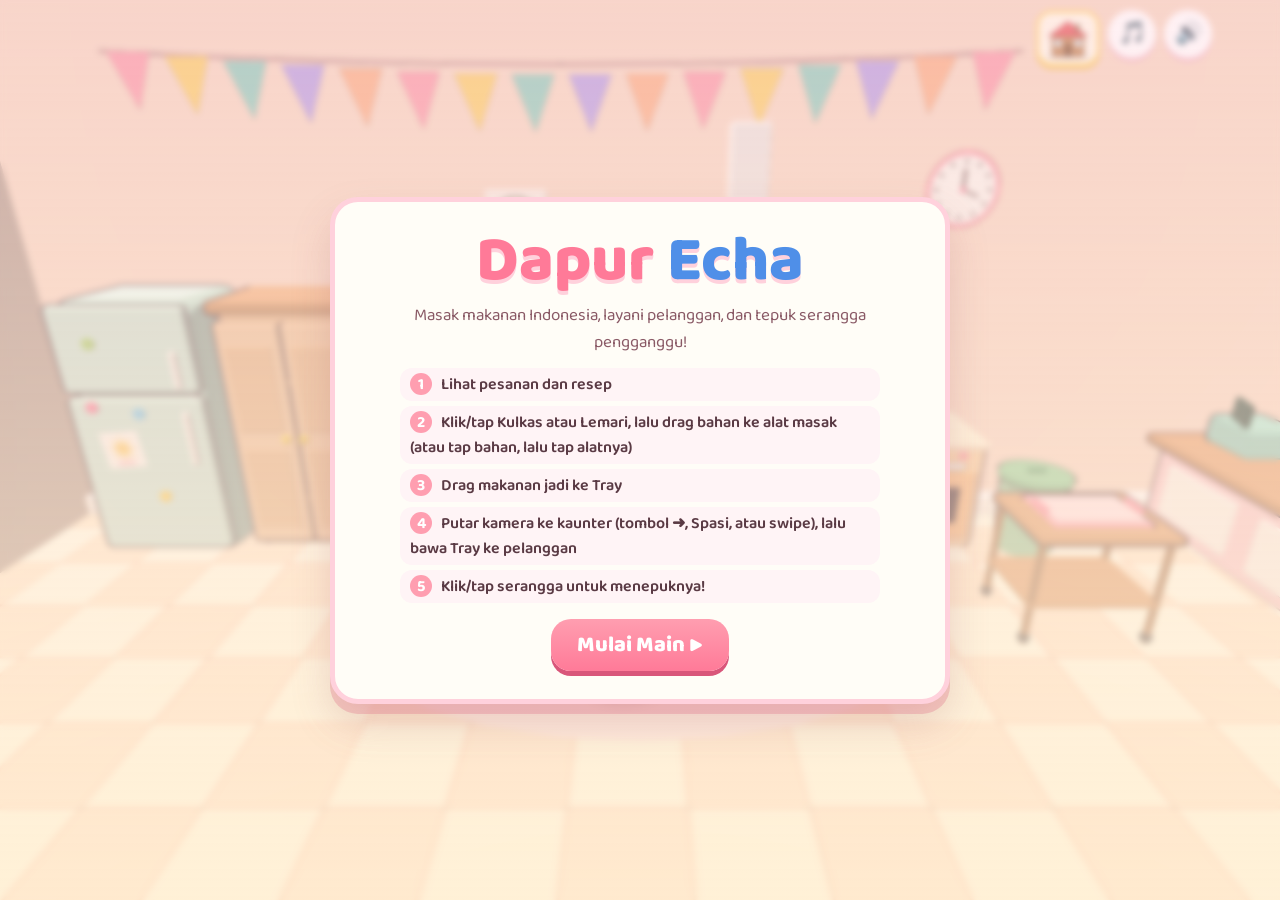
<file: index.html>
<!DOCTYPE html>
<html lang="id">
<head>
<meta charset="utf-8">
<meta name="viewport" content="width=device-width,initial-scale=1,maximum-scale=1,user-scalable=no">
<title>Dapur Echa</title>
<link rel="preconnect" href="https://fonts.googleapis.com">
<link href="https://fonts.googleapis.com/css2?family=Baloo+2:wght@500;700;800&display=swap" rel="stylesheet">
<style>*{box-sizing:border-box;margin:0;padding:0}
html,body{width:100%;height:100%;overflow:hidden;background:#ffe9dc;font-family:"Baloo 2","Trebuchet MS",Verdana,sans-serif;color:#5a3a44;user-select:none;-webkit-user-select:none}
#c{position:fixed;inset:0;width:100%;height:100%;display:block;touch-action:none}
button{font-family:inherit;cursor:pointer;border:none}
#hud{position:fixed;inset:0;pointer-events:none}
#hud>*{pointer-events:auto}
body:not(.playing) #topL,body:not(.playing) #tickets,body:not(.playing) #recipe,body:not(.playing) #hint,body:not(.playing) .rot,body:not(.playing) #topR #btnPause{opacity:0;pointer-events:none}
#topL{position:absolute;left:12px;top:10px;display:flex;flex-direction:column;gap:6px;pointer-events:none}
.badge{background:rgba(255,255,255,.92);border-radius:14px;padding:3px 12px;font-weight:700;font-size:15px;box-shadow:0 3px 0 rgba(200,120,140,.25);display:flex;align-items:center;gap:6px;width:max-content}
.badge .hs svg{width:34px;height:28px;display:block}
#topR{position:absolute;right:12px;top:10px;display:flex;gap:8px}
.round{width:48px;height:48px;border-radius:50%;background:#fff;font-size:22px;box-shadow:0 4px 0 #f0b5c3;transition:transform .1s}
.round:hover{transform:translateY(-2px)}.round:active{transform:translateY(2px);box-shadow:0 1px 0 #f0b5c3}
.round.off{opacity:.45;filter:grayscale(1)}
.house-btn{width:64px;height:56px;border-radius:16px;padding:3px;background:#fff8e8;box-shadow:0 4px 0 #f2c66b;border:3px solid #ffd56b}
.house-btn svg{width:100%;height:100%}
#tickets{position:absolute;left:50%;transform:translateX(-50%);top:8px;display:flex;gap:8px;max-width:58vw;pointer-events:auto}
.ticket{background:#fffdf7;border-radius:14px;padding:5px 8px 7px;box-shadow:0 4px 0 rgba(200,120,140,.3);border-top:6px solid #ff9eb0;min-width:120px}
.ticket.empty{color:#b08890;font-weight:600;padding:8px 14px}
.th{font-size:12px;font-weight:700;display:flex;align-items:center;gap:5px;color:#8a5a66}.th small{font-weight:500;color:#c09aa2}
.av{width:12px;height:12px;border-radius:50%;display:inline-block;border:2px solid #fff;box-shadow:0 0 0 1px #e6c}
.td{display:flex;gap:4px;margin:3px 0 4px}
.dish{background:#fff4f6;border-radius:10px;padding:2px 6px 2px 2px;display:flex;align-items:center;gap:2px;font-size:12px;font-weight:700;color:#7a4a56;border:2px solid transparent}
.dish.sel{border-color:#ff8fa6;background:#ffe5ea}
.dish .ic{width:36px;height:36px}
.pbar{height:6px;background:#f3e3e6;border-radius:4px;overflow:hidden}.pbar i{display:block;height:100%;width:100%;background:#6cd27a;border-radius:4px;transition:width .3s}
.ic{width:40px;height:40px;display:block;pointer-events:none}.ic.s{width:30px;height:30px}
#recipe{position:absolute;left:12px;bottom:56px;background:rgba(255,253,247,.96);border-radius:18px;padding:8px 12px 10px;box-shadow:0 5px 0 rgba(200,120,140,.3);display:none;min-width:250px;border:3px solid #ffd1dc}
#recipe.on{display:block}
.rh{display:flex;align-items:center;gap:8px;margin-bottom:4px}.rh .ic{width:46px;height:46px}.rh small{display:block;font-size:11px;color:#b08890;line-height:1}.rh b{font-size:18px;line-height:1.1}
.rl{display:flex;align-items:center;gap:3px;font-size:14px;font-weight:700;padding:2px 0;border-top:1px dashed #f3d3da}
.rl i{font-style:normal;color:#c08090;font-weight:800}.rl em{font-style:normal;font-size:11px;background:#ffe2c4;color:#b06a2a;border-radius:8px;padding:0 6px;margin-left:4px}
.num{width:18px;height:18px;border-radius:50%;background:#ff9eb0;color:#fff;font-size:11px;display:inline-flex;align-items:center;justify-content:center;margin-right:2px}
.vn{border-radius:8px;padding:0 7px;color:#fff;font-size:12px;margin-right:4px}
.v-gelas{background:#5ab4e6}.v-talenan{background:#c98a4e}.v-wajan{background:#6b6b80}.v-panci{background:#ff7a7a}.v-oven{background:#f0a040}
#hint{position:absolute;left:50%;bottom:12px;transform:translateX(-50%);background:rgba(90,58,68,.82);color:#fff;border-radius:16px;padding:6px 16px;font-weight:600;font-size:15px;max-width:60vw;text-align:center;pointer-events:none}
.rot{position:absolute;top:50%;right:14px;transform:translateY(-50%) scale(.8);opacity:0;pointer-events:none;background:linear-gradient(#ff9eb0,#ff7a98);color:#fff;font-size:22px;font-weight:800;border-radius:24px;padding:12px 18px 6px;box-shadow:0 6px 0 #d9567a;transition:all .25s;display:flex;flex-direction:column;align-items:center;line-height:1}
.rot small{font-size:11px;font-weight:600;opacity:.85;margin-top:3px}
.rot.left{right:auto;left:14px}
.rot.on{opacity:1;pointer-events:auto;transform:translateY(-50%) scale(1)}
.rot.on:hover{transform:translateY(-52%) scale(1.04)}
.rot.pulse.on{animation:pulse 1s infinite}
@keyframes pulse{0%,100%{box-shadow:0 6px 0 #d9567a,0 0 0 0 rgba(255,122,152,.6)}50%{box-shadow:0 6px 0 #d9567a,0 0 0 14px rgba(255,122,152,0)}}
#labels>*{position:absolute;left:0;top:0;will-change:transform}
.slabel{background:rgba(255,255,255,.88);color:#8a5a66;font-weight:800;font-size:13px;border-radius:10px;padding:0 8px;pointer-events:none;white-space:nowrap;box-shadow:0 2px 0 rgba(200,120,140,.25);transition:background .15s}
.slabel.hl{background:#ffd56b;color:#5a3a20}.slabel.hide{display:none}
.sstat{pointer-events:auto;white-space:nowrap}
.sstat .bar{width:70px;height:10px;background:rgba(255,255,255,.9);border-radius:6px;overflow:hidden;border:2px solid #fff;box-shadow:0 2px 0 rgba(0,0,0,.1)}.sstat .bar i{display:block;height:100%;background:linear-gradient(90deg,#ffb74d,#ff7043);transition:width .1s linear}
.sstat .ok{background:#6cd27a;color:#fff;border-radius:10px;padding:1px 8px;font-size:12px;box-shadow:0 2px 0 #3e9a4c}
.sstat .mid{background:#fff3c4;color:#8a6a20;border-radius:10px;padding:1px 8px;font-size:12px}
.sstat .bad{background:#8bc34a;color:#fff;border-radius:12px;padding:2px 10px;font-weight:800;font-size:13px;box-shadow:0 3px 0 #5a8a2a;animation:wob .6s infinite}
.sstat .sm{background:#fff;border-radius:50%;width:28px;height:28px;font-size:15px;box-shadow:0 2px 0 rgba(0,0,0,.15)}
@keyframes wob{0%,100%{transform:rotate(-3deg)}50%{transform:rotate(3deg)}}
#cbubbles>*{position:absolute;left:0;top:0}
.cbub{background:#fff;border-radius:16px;padding:4px 6px 6px;box-shadow:0 4px 0 rgba(200,120,140,.35);pointer-events:none}
.cbub:after{content:"";position:absolute;left:50%;bottom:-9px;margin-left:-8px;border:8px solid transparent;border-top-color:#fff;border-bottom:0}
.cbub .ci{display:flex;gap:2px}.cbub .ic{width:46px;height:46px}
#echaBubble{position:absolute;left:0;top:0;background:#fff;border-radius:14px;padding:2px 12px;font-weight:800;font-size:15px;color:#d9567a;box-shadow:0 3px 0 rgba(200,120,140,.35);opacity:0;transition:opacity .2s;pointer-events:none;white-space:nowrap}
#echaBubble.on{opacity:1}
#panel{position:absolute;left:14px;top:120px;background:#fffdf7;border-radius:20px;box-shadow:0 6px 0 rgba(120,190,180,.45);border:4px solid #bfe9df;padding:6px 10px 8px;display:none;max-width:360px}
#panel.on{display:block;animation:pop .2s}#panel.lemari{border-color:#e8b98a;box-shadow:0 6px 0 rgba(200,140,90,.45);left:120px}
@keyframes pop{from{transform:scale(.85);opacity:0}to{transform:scale(1);opacity:1}}
.ph{display:flex;justify-content:space-between;align-items:center;font-weight:800;font-size:17px;margin-bottom:4px}
.px{background:#ffe5ea;color:#d9567a;width:28px;height:28px;border-radius:50%;font-weight:800}
.pg{display:grid;grid-template-columns:repeat(4,76px);gap:6px}
.tile{background:#fff4ef;border-radius:14px;display:flex;flex-direction:column;align-items:center;padding:4px 2px 2px;cursor:grab;border:2px solid #ffe0d4;transition:transform .1s;touch-action:none}
.tile:hover{transform:scale(1.07);background:#fff;border-color:#ffb3c4}
.tile .ic{width:50px;height:50px}.tile span{font-size:11px;font-weight:700;text-align:center;line-height:1.1}
.pf{font-size:11px;color:#b08890;text-align:center;margin-top:4px}
#ghost{position:fixed;left:0;top:0;pointer-events:none;display:none;transform:translate(-50%,-50%) scale(1.15);z-index:50;filter:drop-shadow(0 6px 6px rgba(0,0,0,.25));transition:opacity .18s}
#ghost.back{opacity:0}
.gic{width:72px;height:72px}.gtray{background:#ff9fb2;border-radius:16px;padding:6px 10px;display:flex;gap:2px;border:4px solid #fff;min-width:80px;min-height:56px;align-items:center;justify-content:center;color:#fff;font-weight:800}.gtray .ic{width:44px;height:44px}
#toasts>.toast{position:absolute;transform:translate(-50%,-50%);background:#fff;color:#d9567a;font-weight:800;padding:2px 12px;border-radius:12px;animation:rise 1.6s forwards;pointer-events:none;box-shadow:0 3px 0 rgba(200,120,140,.35)}
@keyframes rise{from{opacity:1;margin-top:0}to{opacity:0;margin-top:-50px}}
.screen{position:fixed;inset:0;display:none;align-items:center;justify-content:center;background:rgba(255,220,210,.55);backdrop-filter:blur(3px);z-index:20}
.screen.on{display:flex;animation:fade .25s}
@keyframes fade{from{opacity:0}to{opacity:1}}
#start{background:linear-gradient(180deg,rgba(255,214,224,.35),rgba(255,236,210,.75))}
.card{background:#fffdf7;border-radius:28px;padding:24px 30px;box-shadow:0 10px 0 rgba(217,86,122,.25),0 20px 40px rgba(150,80,90,.2);text-align:center;max-width:620px;border:5px solid #ffd1dc}
.card.big{padding:28px 36px}.card.wide{max-width:960px;width:94vw}
.logo{font-size:64px;font-weight:800;color:#ff7a98;line-height:1;text-shadow:0 4px 0 #ffd1dc}.logo span{color:#4f8fe8}
.sub{font-size:17px;margin:8px 0 12px;color:#8a5a66}
.how{display:grid;gap:5px;text-align:left;margin:8px auto 16px;max-width:480px}
.how div{background:#fff4f6;border-radius:12px;padding:4px 10px;font-weight:600}.how b{display:inline-flex;width:22px;height:22px;border-radius:50%;background:#ff9eb0;color:#fff;align-items:center;justify-content:center;margin-right:6px}
.btn{background:linear-gradient(#ff9eb0,#ff7a98);color:#fff;font-size:22px;font-weight:800;border-radius:20px;padding:8px 26px;box-shadow:0 5px 0 #d9567a;transition:transform .1s}
.btn:hover{transform:translateY(-2px)}.btn:active{transform:translateY(3px);box-shadow:0 2px 0 #d9567a}
.btn.alt{background:linear-gradient(#8fd3ff,#5ab4e6);box-shadow:0 5px 0 #3a8ab8}
.btn.sm{font-size:15px;padding:4px 14px}.btn.ghostb{background:#fff;color:#d9567a;box-shadow:0 3px 0 #f0b5c3}
.row{display:flex;gap:10px;justify-content:center;flex-wrap:wrap;margin-top:10px}
h2{font-size:32px;color:#ff7a98}
.mh{display:flex;justify-content:space-between;align-items:center;margin-bottom:10px}
#mapGrid{display:grid;grid-template-columns:repeat(5,1fr);gap:12px}
.house{background:linear-gradient(#e8f7ff,#fff8ec);border-radius:20px;padding:8px 6px;box-shadow:0 5px 0 #f0c8d2;position:relative;border:3px solid #fff;transition:transform .15s;color:#5a3a44}
.house:not(.lock):hover{transform:translateY(-4px) rotate(-1deg);border-color:#ffd56b}
.house .hsvg svg{width:100%;height:86px}
.hn{font-weight:800;font-size:16px;color:#ff7a98;line-height:1}.hh{font-size:13px;font-weight:700;line-height:1.2}
.hst .st{color:#e6d6d9;font-size:20px}.hst .st.on{color:#ffc93c;text-shadow:0 2px 0 #e0a020}
.house.lock{filter:grayscale(.9);opacity:.65;cursor:not-allowed}.lk{position:absolute;top:40%;left:50%;transform:translate(-50%,-50%);font-size:34px}
.berhasil{font-size:72px;font-weight:800;color:#ff7a98;line-height:1;text-shadow:0 5px 0 #ffd1dc;animation:bounce 1s ease}
@keyframes bounce{0%{transform:scale(.2)}60%{transform:scale(1.15)}100%{transform:scale(1)}}
#winStars{margin:6px 0}.bst{display:inline-block;font-size:72px;color:#ffc93c;text-shadow:0 5px 0 #e0a020;margin:0 4px;opacity:0;animation:starIn .5s forwards}
@keyframes starIn{0%{opacity:0;transform:scale(0) rotate(-90deg)}70%{opacity:1;transform:scale(1.3) rotate(10deg)}100%{opacity:1;transform:scale(1)}}
#winStats{display:grid;grid-template-columns:1fr 1fr;gap:6px;margin:6px 0 4px}#winStats div{background:#fff4f6;border-radius:12px;padding:4px 8px;font-weight:600}
#nogl{position:fixed;inset:0;display:none;align-items:center;justify-content:center;z-index:99;background:#ffe9dc}
/* ===== selection & mobile ===== */
html,body{overscroll-behavior:none;touch-action:none;-webkit-touch-callout:none;-webkit-tap-highlight-color:transparent}
#hud button,.screen button{touch-action:manipulation}
.mob{display:none}
#selChip{position:absolute;left:50%;bottom:52px;transform:translateX(-50%);background:#fff;border:3px solid #ffd56b;border-radius:18px;padding:3px 6px 3px 4px;display:none;align-items:center;gap:6px;font-weight:800;color:#8a5a20;box-shadow:0 4px 0 rgba(224,160,32,.35)}
#selChip.on{display:flex;animation:pop .2s}
#selChip .ic{width:38px;height:38px}#selChip button{background:#ffe5ea;color:#d9567a;width:30px;height:30px;border-radius:50%;font-weight:800}
.trayic{background:#ff9fb2;color:#fff;border-radius:10px;padding:2px 8px}
#rotateMsg{position:fixed;inset:0;z-index:100;background:linear-gradient(#ffd6e0,#ffe9dc);display:none;flex-direction:column;align-items:center;justify-content:center;text-align:center;color:#d9567a;padding:20px}
#rotateMsg.on{display:flex}#rotateMsg b{font-size:26px}#rotateMsg p{color:#8a5a66;font-size:16px;margin-top:6px}
#rotateMsg .phone{font-size:72px;animation:tilt 1.6s ease-in-out infinite}
@keyframes tilt{0%,20%{transform:rotate(0)}50%,80%{transform:rotate(-90deg)}100%{transform:rotate(0)}}
body.mobile .mob{display:inline-flex;align-items:center;justify-content:center}
body.mobile #ghost{transform:translate(-50%,-120%) scale(1.15)}
body.mobile .badge{font-size:12px;padding:1px 9px;border-radius:10px}
body.mobile .badge .hs svg{width:26px;height:20px}
body.mobile #topL{gap:4px;left:8px;top:6px}
body.mobile #topR{gap:6px;right:8px;top:6px}
body.mobile .round{width:42px;height:42px;font-size:18px}
body.mobile .house-btn{width:52px;height:44px}
body.mobile #tickets{top:4px;max-width:50vw;gap:5px}
body.mobile .ticket{padding:3px 5px 5px;min-width:0;border-top-width:4px}
body.mobile .th{font-size:10px}body.mobile .dish span{display:none}body.mobile .dish{padding:1px}body.mobile .dish .ic{width:38px;height:38px}
body.mobile #recipe{display:none;left:8px;bottom:58px;min-width:0;padding:6px 8px 8px}
body.mobile.recipeOpen #recipe.on{display:block}
body.mobile #btnRecipe{position:absolute;left:8px;bottom:8px;background:#fff;color:#8a5a66;font-weight:800;font-size:15px;border-radius:16px;padding:6px 12px;box-shadow:0 4px 0 #f0b5c3;border:3px solid #ffd1dc}
body.mobile.recipeOpen #btnRecipe{background:#ffd1dc}
body:not(.playing) #btnRecipe,body:not(.playing) #selChip{display:none!important}
body.mobile .rl{font-size:12px}body.mobile .ic.s{width:26px;height:26px}body.mobile .rh .ic{width:36px;height:36px}body.mobile .rh b{font-size:15px}
body.mobile #hint{font-size:12px;bottom:8px;max-width:52vw;padding:4px 12px}
body.mobile #selChip{bottom:44px}
body.mobile .rot{font-size:17px;padding:14px 14px;border-radius:20px}body.mobile .rot small{display:none}
body.mobile #panel{left:8px!important;top:52px;padding:4px 8px 6px;max-height:calc(100vh - 64px);overflow:auto;border-width:3px}
body.mobile .pg{grid-template-columns:repeat(3,72px);gap:5px}
body.mobile .tile .ic{width:46px;height:46px}body.mobile .pf{display:none}
body.mobile .slabel{font-size:11px;padding:0 6px}
body.mobile .sstat .bad{font-size:12px;padding:3px 10px}
@media (max-height:520px){
 .card{padding:12px 18px;max-height:94vh;overflow:auto;border-width:4px}.card.big{padding:12px 20px}
 .logo{font-size:40px}.sub{font-size:14px;margin:4px 0 6px}.how{gap:3px;margin:4px auto 8px}.how div{font-size:12px;padding:2px 8px}
 .btn{font-size:17px;padding:6px 18px}h2{font-size:24px}.mh{margin-bottom:4px}
 #mapGrid{gap:6px}.house{padding:4px;border-radius:14px}.house .hsvg svg{height:52px}.hn{font-size:13px}.hh{font-size:11px}.hst .st{font-size:15px}
 .berhasil{font-size:46px}.bst{font-size:44px}#winStats{font-size:13px}
}
body.mobile.ctr #recipe,body.mobile.ctr #btnRecipe{display:none!important}
</style>
</head>
<body>
<canvas id="c"></canvas>
<div id="hud">
  <div id="topL"><div class="badge" id="lvBadge">Dapur Echa</div><div class="badge" id="timer">⏱ 0:00</div><div class="badge" id="custCount">🙂 0/0</div></div>
  <div id="tickets"></div>
  <div id="topR"><button id="btnHouse" class="round house-btn" title="Pilih rumah (level)"></button><button id="btnMusic" class="round" title="Musik">🎵</button><button id="btnSfx" class="round" title="Efek suara">🔊</button><button id="btnFull" class="round mob" title="Layar penuh">⛶</button><button id="btnPause" class="round" title="Jeda (Esc)">⏸</button></div>
  <div id="labels"></div>
  <div id="cbubbles"></div>
  <div id="echaBubble"></div>
  <button id="btnToCounter" class="rot">Kaunter <span>➜</span><small>Spasi / D</small></button>
  <button id="btnToKitchen" class="rot left"><span>⬅</span> Dapur<small>Spasi / A</small></button>
  <div id="recipe"></div><button id="btnRecipe" class="mob">📖 Resep</button><div id="selChip"></div>
  <div id="hint"></div>
  <div id="panel"></div>
  <div id="toasts"></div>
</div>
<div id="ghost"></div>

<div class="screen on" id="start">
  <div class="card big">
    <div class="logo">Dapur <span>Echa</span></div>
    <p class="sub">Masak makanan Indonesia, layani pelanggan, dan tepuk serangga pengganggu!</p>
    <div class="how">
      <div><b>1</b> Lihat pesanan dan resep</div>
      <div><b>2</b> Klik/tap Kulkas atau Lemari, lalu drag bahan ke alat masak (atau tap bahan, lalu tap alatnya)</div>
      <div><b>3</b> Drag makanan jadi ke Tray</div>
      <div><b>4</b> Putar kamera ke kaunter (tombol ➜, Spasi, atau swipe), lalu bawa Tray ke pelanggan</div>
      <div><b>5</b> Klik/tap serangga untuk menepuknya!</div>
    </div>
    <button id="btnStart" class="btn">Mulai Main ▶</button>
  </div>
</div>
<div class="screen" id="map">
  <div class="card wide">
    <div class="mh"><h2>Pilih Rumah</h2><button id="mapClose" class="btn sm ghostb">Kembali ✕</button></div>
    <div id="mapGrid"></div>
  </div>
</div>
<div class="screen" id="pause">
  <div class="card"><h2>Istirahat dulu</h2><p class="sub">Permainan dijeda.</p>
    <div class="row"><button id="btnResume" class="btn">Lanjut ▶</button><button id="btnRetry" class="btn alt">Ulangi</button><button id="btnPauseMap" class="btn alt">Peta Rumah</button></div></div>
</div>
<div class="screen" id="win">
  <div class="card">
    <div class="berhasil">Berhasil!</div>
    <div id="winStars"></div>
    <p id="winMsg" class="sub"></p>
    <div id="winStats"></div>
    <div class="row"><button id="winNext" class="btn">Rumah Berikutnya ➜</button><button id="winRetry" class="btn alt">Main Lagi</button><button id="winMap" class="btn alt">Peta Rumah</button></div>
  </div>
</div>
<div id="rotateMsg"><div class="phone">📱</div><b>Miringkan HP kamu</b><p>Game ini dimainkan dengan HP posisi mendatar.</p></div>
<div id="nogl"><div class="card"><h2>Maaf</h2><p class="sub">Browser ini belum mendukung WebGL. Coba buka dengan Chrome atau Edge terbaru.</p></div></div>
<script>
'use strict';
/* ================= Mini WebGL toon engine ================= */
const V3={
  sub:(a,b)=>[a[0]-b[0],a[1]-b[1],a[2]-b[2]],
  add:(a,b)=>[a[0]+b[0],a[1]+b[1],a[2]+b[2]],
  scale:(a,s)=>[a[0]*s,a[1]*s,a[2]*s],
  dot:(a,b)=>a[0]*b[0]+a[1]*b[1]+a[2]*b[2],
  cross:(a,b)=>[a[1]*b[2]-a[2]*b[1],a[2]*b[0]-a[0]*b[2],a[0]*b[1]-a[1]*b[0]],
  len:a=>Math.hypot(a[0],a[1],a[2]),
  norm:a=>{const l=Math.hypot(a[0],a[1],a[2])||1;return [a[0]/l,a[1]/l,a[2]/l];},
  lerp:(a,b,t)=>[a[0]+(b[0]-a[0])*t,a[1]+(b[1]-a[1])*t,a[2]+(b[2]-a[2])*t],
  dist:(a,b)=>Math.hypot(a[0]-b[0],a[1]-b[1],a[2]-b[2]),
};
const M4={
  I(){const m=new Float32Array(16);m[0]=m[5]=m[10]=m[15]=1;return m;},
  mul(a,b){const o=new Float32Array(16);for(let c=0;c<4;c++){const b0=b[c*4],b1=b[c*4+1],b2=b[c*4+2],b3=b[c*4+3];
    o[c*4]=a[0]*b0+a[4]*b1+a[8]*b2+a[12]*b3;o[c*4+1]=a[1]*b0+a[5]*b1+a[9]*b2+a[13]*b3;
    o[c*4+2]=a[2]*b0+a[6]*b1+a[10]*b2+a[14]*b3;o[c*4+3]=a[3]*b0+a[7]*b1+a[11]*b2+a[15]*b3;}return o;},
  trs(p,r,s){const cx=Math.cos(r[0]),sx=Math.sin(r[0]),cy=Math.cos(r[1]),sy=Math.sin(r[1]),cz=Math.cos(r[2]),sz=Math.sin(r[2]);
    const m=new Float32Array(16);
    const r00=cy*cz+sy*sx*sz,r01=-cy*sz+sy*sx*cz,r02=sy*cx,r10=cx*sz,r11=cx*cz,r12=-sx,r20=-sy*cz+cy*sx*sz,r21=sy*sz+cy*sx*cz,r22=cy*cx;
    m[0]=r00*s[0];m[1]=r10*s[0];m[2]=r20*s[0];m[4]=r01*s[1];m[5]=r11*s[1];m[6]=r21*s[1];
    m[8]=r02*s[2];m[9]=r12*s[2];m[10]=r22*s[2];m[12]=p[0];m[13]=p[1];m[14]=p[2];m[15]=1;return m;},
  persp(fovy,asp,n,f){const t=1/Math.tan(fovy/2),m=new Float32Array(16);m[0]=t/asp;m[5]=t;m[10]=(f+n)/(n-f);m[11]=-1;m[14]=2*f*n/(n-f);return m;},
  lookAt(e,c,u){const z=V3.norm(V3.sub(e,c)),x=V3.norm(V3.cross(u,z)),y=V3.cross(z,x);const m=new Float32Array(16);
    m[0]=x[0];m[4]=x[1];m[8]=x[2];m[1]=y[0];m[5]=y[1];m[9]=y[2];m[2]=z[0];m[6]=z[1];m[10]=z[2];
    m[12]=-V3.dot(x,e);m[13]=-V3.dot(y,e);m[14]=-V3.dot(z,e);m[15]=1;return m;},
  inv(a){const a00=a[0],a01=a[1],a02=a[2],a03=a[3],a10=a[4],a11=a[5],a12=a[6],a13=a[7],a20=a[8],a21=a[9],a22=a[10],a23=a[11],a30=a[12],a31=a[13],a32=a[14],a33=a[15];
    const b00=a00*a11-a01*a10,b01=a00*a12-a02*a10,b02=a00*a13-a03*a10,b03=a01*a12-a02*a11,b04=a01*a13-a03*a11,b05=a02*a13-a03*a12,b06=a20*a31-a21*a30,b07=a20*a32-a22*a30,b08=a20*a33-a23*a30,b09=a21*a32-a22*a31,b10=a21*a33-a23*a31,b11=a22*a33-a23*a32;
    let det=b00*b11-b01*b10+b02*b09+b03*b08-b04*b07+b05*b06;det=1/det;const o=new Float32Array(16);
    o[0]=(a11*b11-a12*b10+a13*b09)*det;o[1]=(a02*b10-a01*b11-a03*b09)*det;o[2]=(a31*b05-a32*b04+a33*b03)*det;o[3]=(a22*b04-a21*b05-a23*b03)*det;
    o[4]=(a12*b08-a10*b11-a13*b07)*det;o[5]=(a00*b11-a02*b08+a03*b07)*det;o[6]=(a32*b02-a30*b05-a33*b01)*det;o[7]=(a20*b05-a22*b02+a23*b01)*det;
    o[8]=(a10*b10-a11*b08+a13*b06)*det;o[9]=(a01*b08-a00*b10-a03*b06)*det;o[10]=(a30*b04-a31*b02+a33*b00)*det;o[11]=(a21*b02-a20*b04-a23*b00)*det;
    o[12]=(a11*b07-a10*b09-a12*b06)*det;o[13]=(a00*b09-a01*b07+a02*b06)*det;o[14]=(a31*b01-a30*b03-a32*b00)*det;o[15]=(a20*b03-a21*b01+a22*b00)*det;return o;},
  nmat(m){const a00=m[0],a01=m[1],a02=m[2],a10=m[4],a11=m[5],a12=m[6],a20=m[8],a21=m[9],a22=m[10];
    const b01=a22*a11-a12*a21,b11=-a22*a10+a12*a20,b21=a21*a10-a11*a20;let det=a00*b01+a01*b11+a02*b21;det=1/(det||1e-9);
    const o0=b01*det,o1=(-a22*a01+a02*a21)*det,o2=(a12*a01-a02*a11)*det,o3=b11*det,o4=(a22*a00-a02*a20)*det,o5=(-a12*a00+a02*a10)*det,o6=b21*det,o7=(-a21*a00+a01*a20)*det,o8=(a11*a00-a01*a10)*det;
    return new Float32Array([o0,o3,o6,o1,o4,o7,o2,o5,o8]);},
  xp(m,p){const x=p[0],y=p[1],z=p[2];return [m[0]*x+m[4]*y+m[8]*z+m[12],m[1]*x+m[5]*y+m[9]*z+m[13],m[2]*x+m[6]*y+m[10]*z+m[14]];},
  xh(m,p){const x=p[0],y=p[1],z=p[2];const w=m[3]*x+m[7]*y+m[11]*z+m[15];return [(m[0]*x+m[4]*y+m[8]*z+m[12])/w,(m[1]*x+m[5]*y+m[9]*z+m[13])/w,(m[2]*x+m[6]*y+m[10]*z+m[14])/w];},
};
function hex(h){h=h.replace('#','');if(h.length===3)h=h.split('').map(c=>c+c).join('');const n=parseInt(h,16);return [(n>>16&255)/255,(n>>8&255)/255,(n&255)/255];}

/* ---------- geometry generators (interleaved pos,normal,uv) ---------- */
const GEN={
  sphere(ws=24,hs=16,la0=-Math.PI/2,la1=Math.PI/2,lo0=-Math.PI,lo1=Math.PI){const P=[],I=[];
    for(let j=0;j<=hs;j++){const la=la0+(la1-la0)*j/hs,cl=Math.cos(la),sl=Math.sin(la);
      for(let i=0;i<=ws;i++){const lo=lo0+(lo1-lo0)*i/ws;const x=cl*Math.sin(lo),y=sl,z=cl*Math.cos(lo);P.push(x,y,z,x,y,z,i/ws,j/hs);}}
    for(let j=0;j<hs;j++)for(let i=0;i<ws;i++){const a=j*(ws+1)+i,b=a+ws+1;I.push(a,a+1,b,a+1,b+1,b);}return {v:P,i:I};},
  cyl(rt,rb,h,seg=24,caps=true){const P=[],I=[];const ny=rb-rt,nl=Math.hypot(h,ny);
    for(let j=0;j<=1;j++){const y=-h/2+j*h,r=j?rt:rb;for(let i=0;i<=seg;i++){const a=i/seg*Math.PI*2,s=Math.sin(a),c=Math.cos(a);P.push(r*s,y,r*c,s*h/nl,ny/nl,c*h/nl,i/seg,j);}}
    for(let i=0;i<seg;i++){const a=i,b=i+seg+1;I.push(a,a+1,b,a+1,b+1,b);}
    if(caps){for(const top of [0,1]){const y=top?h/2:-h/2,r=top?rt:rb;if(r<=0)continue;const c0=P.length/8;P.push(0,y,0,0,top?1:-1,0,.5,.5);
      for(let i=0;i<=seg;i++){const a=i/seg*Math.PI*2;P.push(r*Math.sin(a),y,r*Math.cos(a),0,top?1:-1,0,.5+.5*Math.sin(a),.5+.5*Math.cos(a));}
      for(let i=0;i<seg;i++){if(top)I.push(c0,c0+1+i,c0+2+i);else I.push(c0,c0+2+i,c0+1+i);}}}
    return {v:P,i:I};},
  torus(R,r,seg=32,ts=12){const P=[],I=[];for(let j=0;j<=ts;j++){const v=j/ts*Math.PI*2,cv=Math.cos(v),sv=Math.sin(v);
      for(let i=0;i<=seg;i++){const u=i/seg*Math.PI*2,su=Math.sin(u),cu=Math.cos(u);const nx=su*cv,ny=sv,nz=cu*cv;P.push(R*su+r*nx,r*ny,R*cu+r*nz,nx,ny,nz,i/seg,j/ts);}}
    for(let j=0;j<ts;j++)for(let i=0;i<seg;i++){const a=j*(seg+1)+i,b=a+seg+1;I.push(a,a+1,b,a+1,b+1,b);}return {v:P,i:I};},
  plane(w,h){const x=w/2,y=h/2;return {v:[-x,-y,0,0,0,1,0,0, x,-y,0,0,0,1,1,0, x,y,0,0,0,1,1,1, -x,y,0,0,0,1,0,1],i:[0,1,2,0,2,3]};},
  rbox(w,h,d,r,m=3){const e=[w/2,h/2,d/2];r=Math.min(r,e[0],e[1],e[2]);
    const list=k=>{const E=e[k],L=[];for(let s=0;s<=m;s++)L.push(-(E-r)-r*Math.cos(s/m*Math.PI/2));
      for(let s=0;s<=m;s++){if(s===0&&E-r<1e-5)continue;L.push((E-r)+r*Math.sin(s/m*Math.PI/2));}return L;};
    const faces=[[0,1,[0,0,-1],[0,1,0]],[0,-1,[0,0,1],[0,1,0]],[1,1,[1,0,0],[0,0,-1]],[1,-1,[1,0,0],[0,0,1]],[2,1,[1,0,0],[0,1,0]],[2,-1,[-1,0,0],[0,1,0]]];
    const P=[],I=[];
    for(const [ax,sg,U,Vv] of faces){const uk=U.findIndex(x=>x!==0),vk=Vv.findIndex(x=>x!==0);const Lu=list(uk),Lv=list(vk);const base=P.length/8;
      for(let j=0;j<Lv.length;j++)for(let i=0;i<Lu.length;i++){const p=[0,0,0];p[ax]=sg*e[ax];p[uk]=U[uk]*Lu[i];p[vk]=Vv[vk]*Lv[j];
        const inn=[0,1,2].map(k=>Math.max(-(e[k]-r),Math.min(e[k]-r,p[k])));let n=V3.sub(p,inn);const l=V3.len(n);
        if(l<1e-7){n=[0,0,0];n[ax]=sg;}else n=V3.scale(n,1/l);const q=r>0?V3.add(inn,V3.scale(n,r)):p;
        const uu=U[uk]>0?(Lu[i]+e[uk])/(2*e[uk]):1-(Lu[i]+e[uk])/(2*e[uk]);
        P.push(q[0],q[1],q[2],n[0],n[1],n[2],uu,(Lv[j]+e[vk])/(2*e[vk]));}
      const nu=Lu.length;for(let j=0;j<Lv.length-1;j++)for(let i=0;i<nu-1;i++){const a=base+j*nu+i,b=a+nu;I.push(a,a+1,b,a+1,b+1,b);}}
    return {v:P,i:I};},
};

class Node{
  constructor(geo,color){this.geo=geo||null;this.color=color||[1,1,1];this.pos=[0,0,0];this.rot=[0,0,0];this.scl=[1,1,1];
    this.children=[];this.alpha=1;this.outline=0;this.tex=null;this.emis=[0,0,0];this.visible=true;this.flat=0;this.bill=false;this.dbl=false;this.parent=null;}
  add(...c){for(const n of c){n.parent=this;this.children.push(n);}return this;}
  remove(n){const i=this.children.indexOf(n);if(i>=0)this.children.splice(i,1);n.parent=null;}
}
const OLC=hex('#4a3038');

class Renderer{
  constructor(cv){this.cv=cv;const gl=cv.getContext('webgl',{antialias:true,alpha:false})||cv.getContext('experimental-webgl');if(!gl)throw new Error('NO_WEBGL');this.gl=gl;
    const vs=`attribute vec3 aP;attribute vec3 aN;attribute vec2 aU;uniform mat4 uM,uVP;uniform mat3 uNM;uniform float uOut;
varying vec3 vN;varying vec3 vW;varying vec2 vU;
void main(){vec3 n=normalize(uNM*aN);vec4 w=uM*vec4(aP,1.0);w.xyz+=n*uOut;vN=n;vW=w.xyz;vU=aU;gl_Position=uVP*w;}`;
    const fs=`precision mediump float;varying vec3 vN;varying vec3 vW;varying vec2 vU;
uniform vec3 uC;uniform float uA;uniform vec3 uE;uniform sampler2D uT;uniform float uTM;uniform vec3 uL;uniform vec3 uCam;uniform float uFlat;uniform float uOL;
void main(){vec4 tc=texture2D(uT,vU);vec3 base=mix(uC,tc.rgb*uC,uTM);float a=uA*mix(1.0,tc.a,uTM);if(a<0.03)discard;
if(uOL>0.5){gl_FragColor=vec4(uC,1.0);return;}
vec3 n=normalize(vN);if(!gl_FrontFacing)n=-n;float d=dot(n,normalize(uL));
float s=mix(0.70,1.0,smoothstep(-0.02,0.12,d))+0.07*smoothstep(0.72,0.78,d);
vec3 v=normalize(uCam-vW);float rim=pow(1.0-max(dot(n,v),0.0),3.0)*0.16;float hemi=0.5+0.5*n.y;
vec3 col=base*s*vec3(1.0,0.97,0.93)*(0.92+0.08*hemi)+rim*vec3(1.0,0.93,0.88);
col=mix(col,base,uFlat)+uE;gl_FragColor=vec4(col,a);}`;
    const sh=(t,s)=>{const o=gl.createShader(t);gl.shaderSource(o,s);gl.compileShader(o);if(!gl.getShaderParameter(o,gl.COMPILE_STATUS))throw new Error(gl.getShaderInfoLog(o));return o;};
    const p=gl.createProgram();gl.attachShader(p,sh(gl.VERTEX_SHADER,vs));gl.attachShader(p,sh(gl.FRAGMENT_SHADER,fs));gl.linkProgram(p);gl.useProgram(p);this.p=p;
    const L={};for(const n of ['aP','aN','aU'])L[n]=gl.getAttribLocation(p,n);
    for(const n of ['uM','uVP','uNM','uOut','uC','uA','uE','uT','uTM','uL','uCam','uFlat','uOL'])L[n]=gl.getUniformLocation(p,n);this.L=L;
    gl.enableVertexAttribArray(L.aP);gl.enableVertexAttribArray(L.aN);gl.enableVertexAttribArray(L.aU);
    this.white=gl.createTexture();gl.bindTexture(gl.TEXTURE_2D,this.white);gl.texImage2D(gl.TEXTURE_2D,0,gl.RGBA,1,1,0,gl.RGBA,gl.UNSIGNED_BYTE,new Uint8Array([255,255,255,255]));
    gl.uniform1i(L.uT,0);gl.enable(gl.DEPTH_TEST);gl.blendFunc(gl.SRC_ALPHA,gl.ONE_MINUS_SRC_ALPHA);this.cache={};this.bg=[1,.9,.85];}
  geo(key,fn){if(this.cache[key])return this.cache[key];const d=fn();const gl=this.gl;
    const vb=gl.createBuffer();gl.bindBuffer(gl.ARRAY_BUFFER,vb);gl.bufferData(gl.ARRAY_BUFFER,new Float32Array(d.v),gl.STATIC_DRAW);
    const ib=gl.createBuffer();gl.bindBuffer(gl.ELEMENT_ARRAY_BUFFER,ib);gl.bufferData(gl.ELEMENT_ARRAY_BUFFER,new Uint16Array(d.i),gl.STATIC_DRAW);
    return this.cache[key]={vb,ib,n:d.i.length};}
  tex(cv){if(cv._t&&!cv._dirty)return cv._t;const gl=this.gl;const t=cv._t||gl.createTexture();gl.bindTexture(gl.TEXTURE_2D,t);
    gl.pixelStorei(gl.UNPACK_FLIP_Y_WEBGL,true);gl.texImage2D(gl.TEXTURE_2D,0,gl.RGBA,gl.RGBA,gl.UNSIGNED_BYTE,cv);gl.pixelStorei(gl.UNPACK_FLIP_Y_WEBGL,false);
    const pot=(cv.width&(cv.width-1))===0&&(cv.height&(cv.height-1))===0;
    if(pot){gl.generateMipmap(gl.TEXTURE_2D);gl.texParameteri(gl.TEXTURE_2D,gl.TEXTURE_MIN_FILTER,gl.LINEAR_MIPMAP_LINEAR);}else gl.texParameteri(gl.TEXTURE_2D,gl.TEXTURE_MIN_FILTER,gl.LINEAR);
    gl.texParameteri(gl.TEXTURE_2D,gl.TEXTURE_MAG_FILTER,gl.LINEAR);gl.texParameteri(gl.TEXTURE_2D,gl.TEXTURE_WRAP_S,gl.CLAMP_TO_EDGE);gl.texParameteri(gl.TEXTURE_2D,gl.TEXTURE_WRAP_T,gl.CLAMP_TO_EDGE);
    cv._t=t;cv._dirty=false;return t;}
  setCam(cam){const W=this.cv.width,H=this.cv.height;cam.aspect=W/H;cam.proj=M4.persp(cam.fovy,cam.aspect,0.1,80);cam.view=M4.lookAt(cam.eye,cam.target,[0,1,0]);
    cam.vp=M4.mul(cam.proj,cam.view);cam.inv=M4.inv(cam.vp);const v=cam.view;cam.right=[v[0],v[4],v[8]];cam.up=[v[1],v[5],v[9]];cam.back=[v[2],v[6],v[10]];}
  render(root,cam){const gl=this.gl;this.setCam(cam);gl.viewport(0,0,this.cv.width,this.cv.height);gl.clearColor(this.bg[0],this.bg[1],this.bg[2],1);gl.clear(gl.COLOR_BUFFER_BIT|gl.DEPTH_BUFFER_BIT);
    const L=this.L;gl.uniformMatrix4fv(L.uVP,false,cam.vp);gl.uniform3fv(L.uL,V3.norm([-0.45,1.0,0.65]));gl.uniform3fv(L.uCam,cam.eye);
    const op=[],tr=[],ov=[];
    const walk=(n,pm)=>{if(!n.visible)return;let m;
      if(n.bill){const wp=M4.xp(pm,n.pos);const a=n.rot[2],ca=Math.cos(a),sa=Math.sin(a);const r=V3.add(V3.scale(cam.right,ca),V3.scale(cam.up,sa)),u=V3.add(V3.scale(cam.right,-sa),V3.scale(cam.up,ca)),b=cam.back;
        m=new Float32Array([r[0]*n.scl[0],r[1]*n.scl[0],r[2]*n.scl[0],0,u[0]*n.scl[1],u[1]*n.scl[1],u[2]*n.scl[1],0,b[0],b[1],b[2],0,wp[0],wp[1],wp[2],1]);}
      else m=M4.mul(pm,M4.trs(n.pos,n.rot,n.scl));
      if(n.geo){const it={n,m};if(n.top){ov.push(it);}else if(n.alpha<1||n.tex&&n.trans!==false||n.trans){const c=[m[12],m[13],m[14]];it.d=V3.dot(V3.sub(c,cam.eye),V3.scale(cam.back,-1));tr.push(it);}else op.push(it);}
      for(const c of n.children)walk(c,m);};
    walk(root,M4.I());
    gl.disable(gl.BLEND);gl.depthMask(true);gl.enable(gl.CULL_FACE);gl.cullFace(gl.BACK);
    for(const it of op)this.draw(it,false);
    gl.cullFace(gl.FRONT);for(const it of op)if(it.n.outline>0)this.draw(it,true);
    gl.cullFace(gl.BACK);gl.enable(gl.BLEND);gl.depthMask(false);tr.sort((a,b)=>b.d-a.d);
    for(const it of tr){this.draw(it,false);}gl.disable(gl.DEPTH_TEST);for(const it of ov)this.draw(it,false);gl.enable(gl.DEPTH_TEST);gl.depthMask(true);}
  draw(it,ol){const n=it.n,gl=this.gl,L=this.L;
    if(n.dbl&&!ol)gl.disable(gl.CULL_FACE);
    gl.uniformMatrix4fv(L.uM,false,it.m);gl.uniformMatrix3fv(L.uNM,false,M4.nmat(it.m));gl.uniform1f(L.uOut,ol?n.outline:0);gl.uniform1f(L.uOL,ol?1:0);
    gl.uniform3fv(L.uC,ol?(n.olc||OLC):n.color);gl.uniform1f(L.uA,ol?1:n.alpha);gl.uniform3fv(L.uE,n.emis);gl.uniform1f(L.uFlat,n.flat||0);
    gl.activeTexture(gl.TEXTURE0);gl.bindTexture(gl.TEXTURE_2D,n.tex&&!ol?this.tex(n.tex):this.white);gl.uniform1f(L.uTM,n.tex&&!ol?1:0);
    const g=n.geo;gl.bindBuffer(gl.ARRAY_BUFFER,g.vb);gl.vertexAttribPointer(L.aP,3,gl.FLOAT,false,32,0);gl.vertexAttribPointer(L.aN,3,gl.FLOAT,false,32,12);gl.vertexAttribPointer(L.aU,2,gl.FLOAT,false,32,24);
    gl.bindBuffer(gl.ELEMENT_ARRAY_BUFFER,g.ib);gl.drawElements(gl.TRIANGLES,g.n,gl.UNSIGNED_SHORT,0);
    if(n.dbl&&!ol)gl.enable(gl.CULL_FACE);}
}

'use strict';
/* ================= Game data ================= */
const ITEMS={
  // Kulkas
  es:{n:'Es Batu',e:'🧊',src:'kulkas'}, jeruk:{n:'Jeruk',e:'🍊',src:'kulkas'}, telur:{n:'Telur',e:'🥚',src:'kulkas'},
  ayam:{n:'Ayam',e:'🍗',src:'kulkas',bg:'#ffd6dc'}, daging:{n:'Daging',e:'🥩',src:'kulkas'}, sayur:{n:'Sayur',e:'🥬',src:'kulkas'},
  santan:{n:'Santan',e:'🥥',src:'kulkas'}, pisang:{n:'Pisang',e:'🍌',src:'kulkas'}, susu:{n:'Susu',e:'🥛',src:'kulkas'},
  sirup:{n:'Sirup Merah',e:'🍓',src:'kulkas'},
  // Lemari
  teh:{n:'Daun Teh',e:'🍃',src:'lemari'}, gula:{n:'Gula',e:'🍬',src:'lemari'}, gulamerah:{n:'Gula Merah',e:'🟤',src:'lemari'},
  roti:{n:'Roti',e:'🍞',src:'lemari'}, nasi:{n:'Nasi',e:'🍚',src:'lemari'}, mie:{n:'Mie',e:'🍜',src:'lemari'},
  tepung:{n:'Tepung',e:'🌾',src:'lemari'}, kacang:{n:'Kacang',e:'🥜',src:'lemari'}, bumbu:{n:'Bumbu',e:'🌶️',src:'lemari'},
  kecap:{n:'Kecap',e:'🍶',src:'lemari'}, tusuk:{n:'Tusuk Sate',e:'🥢',src:'lemari'}, pandan:{n:'Daun Pandan',e:'🌿',src:'lemari'},
  cokelat:{n:'Cokelat',e:'🍫',src:'lemari'},
  // Setengah jadi
  mie_rebus:{n:'Mie Rebus',e:'🍜',bg:'#ffe6a8'}, adonan:{n:'Adonan Martabak',e:'🥣',bg:'#fff1c9'},
  sate_mentah:{n:'Sate Mentah',e:'🍢',bg:'#ffd0d6'}, cendol:{n:'Cendol',draw:{t:'bowl',soup:'#d8f5c4',blobs:'#43a047'}},
  kuah_soto:{n:'Kuah Soto',e:'🍲',bg:'#ffe08a'}, adonan_klepon:{n:'Adonan Klepon',e:'🟢',bg:'#d9f5c9'},
  pentol:{n:'Pentol',e:'🧆',bg:'#f1d9c0'}, sayur_rebus:{n:'Sayur Rebus',e:'🥬',bg:'#c9f0c0'},
  daging_bumbu:{n:'Daging Bumbu',e:'🥩',bg:'#ffc89a'}, campuran_doger:{n:'Campuran Doger',draw:{t:'bowl',soup:'#ff9fc4'}},
  nasi_kuning:{n:'Nasi Kuning',e:'🍚',bg:'#ffe14d'}, ayam_goreng:{n:'Ayam Goreng',e:'🍗',bg:'#ffcf70'},
  // Makanan & minuman jadi
  es_teh:{n:'Es Teh Manis',dish:1,draw:{t:'glass',liq:'#a85a1c',top:'#e3a25a',ice:1}},
  pisang_goreng:{n:'Pisang Goreng',e:'🍌',dish:1,fried:1},
  es_jeruk:{n:'Es Jeruk',dish:1,draw:{t:'glass',liq:'#ff9416',top:'#ffc860',ice:1,slice:1}},
  roti_bakar:{n:'Roti Bakar',e:'🍞',dish:1},
  telur_dadar:{n:'Telur Dadar',e:'🍳',dish:1},
  teh_hangat:{n:'Teh Hangat',e:'🍵',dish:1},
  nasi_goreng:{n:'Nasi Goreng',e:'🍛',dish:1},
  es_campur:{n:'Es Campur',e:'🍧',dish:1},
  mie_goreng:{n:'Mie Goreng',e:'🍝',dish:1},
  martabak:{n:'Martabak Manis',e:'🥞',dish:1},
  sate_ayam:{n:'Sate Ayam',e:'🍢',dish:1},
  es_cendol:{n:'Es Cendol',dish:1,draw:{t:'glass',liq:'#7b4a26',top:'#f5ecd8',ice:1,cendol:1}},
  soto_ayam:{n:'Soto Ayam',e:'🍲',dish:1},
  klepon:{n:'Klepon',e:'🍡',dish:1},
  bakso:{n:'Bakso',dish:1,draw:{t:'bowl',soup:'#e9b867',balls:1,noodles:1,greens:1}},
  gado_gado:{n:'Gado-gado',e:'🥗',dish:1},
  rendang:{n:'Rendang',e:'🍖',dish:1},
  es_doger:{n:'Es Doger',e:'🍨',dish:1},
  tumpeng:{n:'Nasi Tumpeng Mini',dish:1,draw:{t:'tumpeng'}},
};
const VNAME={gelas:'Gelas',talenan:'Talenan',wajan:'Wajan',panci:'Panci',oven:'Oven'};
const RECIPES=[
  {out:'es_teh',v:'gelas',in:['teh','gula','es'],t:0},
  {out:'pisang_goreng',v:'wajan',in:['pisang','tepung'],t:4},
  {out:'es_jeruk',v:'gelas',in:['jeruk','gula','es'],t:0},
  {out:'roti_bakar',v:'oven',in:['roti','cokelat'],t:5},
  {out:'telur_dadar',v:'wajan',in:['telur','bumbu'],t:4},
  {out:'teh_hangat',v:'panci',in:['teh','gula'],t:4},
  {out:'nasi_goreng',v:'wajan',in:['nasi','telur','kecap'],t:5},
  {out:'es_campur',v:'gelas',in:['es','susu','pisang'],t:0},
  {out:'mie_rebus',v:'panci',in:['mie'],t:4},
  {out:'mie_goreng',v:'wajan',in:['mie_rebus','kecap','sayur'],t:4},
  {out:'adonan',v:'talenan',in:['tepung','telur','susu'],t:0},
  {out:'martabak',v:'wajan',in:['adonan','cokelat'],t:5},
  {out:'sate_mentah',v:'talenan',in:['ayam','tusuk'],t:0},
  {out:'sate_ayam',v:'oven',in:['sate_mentah','kacang'],t:5},
  {out:'cendol',v:'panci',in:['tepung','pandan'],t:4},
  {out:'es_cendol',v:'gelas',in:['cendol','santan','gulamerah','es'],t:0},
  {out:'kuah_soto',v:'panci',in:['ayam','bumbu','sayur'],t:5},
  {out:'soto_ayam',v:'talenan',in:['kuah_soto','nasi','telur'],t:0},
  {out:'adonan_klepon',v:'talenan',in:['tepung','pandan','gulamerah'],t:0},
  {out:'klepon',v:'panci',in:['adonan_klepon'],t:4},
  {out:'pentol',v:'talenan',in:['daging','tepung'],t:0},
  {out:'bakso',v:'panci',in:['pentol','bumbu','sayur'],t:5},
  {out:'sayur_rebus',v:'panci',in:['sayur','telur'],t:4},
  {out:'gado_gado',v:'talenan',in:['sayur_rebus','kacang','kecap'],t:0},
  {out:'daging_bumbu',v:'talenan',in:['daging','bumbu','santan'],t:0},
  {out:'rendang',v:'wajan',in:['daging_bumbu'],t:7},
  {out:'campuran_doger',v:'talenan',in:['santan','sirup'],t:0},
  {out:'es_doger',v:'gelas',in:['campuran_doger','es','susu'],t:0},
  {out:'nasi_kuning',v:'talenan',in:['nasi','bumbu'],t:0},
  {out:'ayam_goreng',v:'wajan',in:['ayam','bumbu'],t:4},
  {out:'tumpeng',v:'talenan',in:['nasi_kuning','ayam_goreng','sayur'],t:0},
];
const RBY={};for(const r of RECIPES)RBY[r.out]=r;
const ALL_DISHES=Object.keys(ITEMS).filter(k=>ITEMS[k].dish);
const LEVELS=[
  {house:'Rumah Kayu',     dishes:['es_teh','pisang_goreng'], cust:3,conc:1,multi:0,  bugEvery:24,bugFly:7.5,bugs:['lalat'],maxBugs:1,pat:75,wall:'#ffe4d6',acc:'#ff9eb0'},
  {house:'Rumah Joglo',    dishes:['es_jeruk','roti_bakar'],  cust:3,conc:1,multi:0,  bugEvery:22,bugFly:7,  bugs:['lalat'],maxBugs:1,pat:70,wall:'#e8f3dc',acc:'#8cc97a'},
  {house:'Rumah Gadang',   dishes:['telur_dadar','teh_hangat'],cust:4,conc:1,multi:0, bugEvery:20,bugFly:6.8,bugs:['lalat','nyamuk'],maxBugs:1,pat:70,wall:'#fff0cc',acc:'#f2b544'},
  {house:'Rumah Panggung', dishes:['nasi_goreng','es_campur'],cust:4,conc:2,multi:0,  bugEvery:18,bugFly:6.4,bugs:['lalat','nyamuk'],maxBugs:2,pat:70,wall:'#dff1f7',acc:'#6cc1de'},
  {house:'Rumah Kebaya',   dishes:['mie_goreng','martabak'],  cust:5,conc:2,multi:0,  bugEvery:16,bugFly:6,  bugs:['lalat','nyamuk'],maxBugs:2,pat:65,wall:'#f3e6fb',acc:'#b98be0'},
  {house:'Rumah Limas',    dishes:['sate_ayam','es_cendol'],  cust:5,conc:2,multi:0,  bugEvery:15,bugFly:5.6,bugs:['lalat','nyamuk','semut'],maxBugs:2,pat:65,wall:'#ffe0e0',acc:'#e57373'},
  {house:'Rumah Honai',    dishes:['soto_ayam','klepon'],     cust:6,conc:2,multi:.3, bugEvery:14,bugFly:5.2,bugs:['lalat','nyamuk','semut'],maxBugs:2,pat:60,wall:'#f5ead8',acc:'#c89a5a'},
  {house:'Rumah Tongkonan',dishes:['bakso','gado_gado'],      cust:6,conc:3,multi:.35,bugEvery:12,bugFly:4.8,bugs:['lalat','nyamuk','semut'],maxBugs:3,pat:60,wall:'#e3ecff',acc:'#7d97e8'},
  {house:'Rumah Lamin',    dishes:['rendang','es_doger'],     cust:7,conc:3,multi:.4, bugEvery:11,bugFly:4.5,bugs:['lalat','nyamuk','semut'],maxBugs:3,pat:55,wall:'#fff6d6',acc:'#e0b83a'},
  {house:'Rumah Bali',     dishes:ALL_DISHES,                 cust:7,conc:3,multi:.45,bugEvery:10,bugFly:4.2,bugs:['lalat','nyamuk','semut'],maxBugs:3,pat:55,wall:'#ffe9f0',acc:'#ff8fb1',final:1},
];
function chainOf(dish){const out=[];const seen={};const go=id=>{const r=RBY[id];if(!r||seen[id])return;seen[id]=1;for(const x of r.in)go(x);out.push(r);};go(dish);return out;}
function levelRecipes(L){const s=new Set();for(const d of L.dishes)for(const r of chainOf(d))s.add(r);return [...s];}
function levelIngredients(L){const s=new Set();for(const r of levelRecipes(L))for(const x of r.in)if(ITEMS[x].src)s.add(x);return [...s];}
function dishEst(d){let t=2.5;for(const r of chainOf(d)){t+=r.in.length*2.2+r.t+1.2;}return t;}
function msSub(a,b){const c={};for(const x of b)c[x]=(c[x]||0)+1;for(const x of a){if(!c[x])return false;c[x]--;}return true;}
function msEq(a,b){return a.length===b.length&&msSub(a,b);}

'use strict';
/* ================= Canvas-drawn textures & icons ================= */
const EMOJI_FONT='"Apple Color Emoji","Segoe UI Emoji","Noto Color Emoji","Twemoji Mozilla",sans-serif';
function cvs(w,h){const c=document.createElement('canvas');c.width=w;c.height=h;return c;}
function ell(x,cx,cy,rx,ry,fill,stroke,lw){x.beginPath();x.ellipse(cx,cy,Math.max(.1,rx),Math.max(.1,ry),0,0,Math.PI*2);if(fill){x.fillStyle=fill;x.fill();}if(stroke){x.lineWidth=lw||2;x.strokeStyle=stroke;x.stroke();}}
function rr(x,X,Y,W,H,r){x.beginPath();x.moveTo(X+r,Y);x.arcTo(X+W,Y,X+W,Y+H,r);x.arcTo(X+W,Y+H,X,Y+H,r);x.arcTo(X,Y+H,X,Y,r);x.arcTo(X,Y,X+W,Y,r);x.closePath();}

function drawCustom(x,d){
  if(d.t==='glass'){
    x.save();x.beginPath();x.moveTo(34,22);x.lineTo(94,22);x.lineTo(86,114);x.lineTo(42,114);x.closePath();x.fillStyle='rgba(225,245,255,.7)';x.fill();x.clip();
    const g=x.createLinearGradient(0,40,0,114);g.addColorStop(0,d.top);g.addColorStop(1,d.liq);x.fillStyle=g;x.fillRect(20,40,90,80);
    if(d.cendol){for(let i=0;i<9;i++){ell(x,46+(i*13)%38,96+(i%3)*6,5,3,'#4caf50');}x.fillStyle='rgba(120,70,30,.6)';x.fillRect(20,104,90,12);}
    if(d.ice){x.fillStyle='rgba(255,255,255,.75)';x.save();x.translate(52,52);x.rotate(.3);x.fillRect(-9,-9,18,18);x.restore();x.save();x.translate(76,60);x.rotate(-.4);x.fillRect(-8,-8,16,16);x.restore();}
    x.restore();x.lineWidth=4;x.strokeStyle='#7aa6c2';x.beginPath();x.moveTo(34,22);x.lineTo(42,114);x.lineTo(86,114);x.lineTo(94,22);x.stroke();
    x.fillStyle='rgba(255,255,255,.55)';x.fillRect(40,30,6,70);
    x.save();x.translate(80,10);x.rotate(.35);x.fillStyle='#ff5b7a';x.fillRect(-4,0,8,60);x.fillStyle='#fff';for(let i=0;i<4;i++)x.fillRect(-4,6+i*14,8,6);x.restore();
    if(d.slice){x.save();x.translate(36,26);ell(x,0,0,14,14,'#ffb02e','#ff8a00',3);x.strokeStyle='#ffe2a0';x.lineWidth=2;for(let a=0;a<6;a++){x.beginPath();x.moveTo(0,0);x.lineTo(Math.cos(a)*11,Math.sin(a)*11);x.stroke();}x.restore();}
  } else if(d.t==='bowl'){
    ell(x,64,106,52,12,'rgba(0,0,0,.12)');
    x.beginPath();x.moveTo(12,62);x.quadraticCurveTo(14,112,64,112);x.quadraticCurveTo(114,112,116,62);x.closePath();x.fillStyle='#fff';x.fill();x.lineWidth=3;x.strokeStyle='#d9c6b5';x.stroke();
    x.fillStyle='#ff8fa6';x.fillRect(22,84,84,6);
    ell(x,64,62,52,16,d.soup,'#d9c6b5',3);
    if(d.noodles){x.strokeStyle='#ffe08a';x.lineWidth=4;for(let i=0;i<4;i++){x.beginPath();x.moveTo(26+i*6,62);x.bezierCurveTo(40,52+i*3,60,72-i*3,98-i*5,60);x.stroke();}}
    if(d.balls){for(const [bx,by] of [[46,56],[66,52],[84,60],[58,66]]){ell(x,bx,by,10,9,'#8d5a3a');ell(x,bx-3,by-3,3,2,'rgba(255,255,255,.5)');}}
    if(d.greens){for(const [bx,by] of [[36,62],[92,56]]){ell(x,bx,by,6,4,'#5cbf4f');}}
    if(d.blobs){for(let i=0;i<12;i++){ell(x,28+(i*17)%72,54+(i%3)*7,6,3.5,d.blobs);}}
  } else if(d.t==='tumpeng'){
    ell(x,64,104,58,16,'#7cc576');ell(x,64,100,54,14,'#fff','#e2d2c2',2);
    x.beginPath();x.moveTo(64,14);x.lineTo(98,96);x.quadraticCurveTo(64,108,30,96);x.closePath();const g=x.createLinearGradient(30,0,98,0);g.addColorStop(0,'#ffe066');g.addColorStop(.5,'#fff3a6');g.addColorStop(1,'#f5c518');x.fillStyle=g;x.fill();x.strokeStyle='#d9a800';x.lineWidth=2;x.stroke();
    ell(x,64,16,6,6,'#ff4d4d');
    ell(x,24,96,12,7,'#fff','#ffd54f',3);ell(x,24,96,5,4,'#ffb300');ell(x,104,96,13,8,'#c8763a');ell(x,90,104,8,4,'#ff5252');ell(x,40,106,9,4,'#66bb6a');
  }
}
const ICON={};
function iconCanvas(id){if(ICON[id])return ICON[id];const it=ITEMS[id];const c=cvs(128,128),x=c.getContext('2d');
  if(it.dish&&!it.draw){ell(x,64,104,54,14,'rgba(0,0,0,.12)');ell(x,64,96,58,22,'#fff','#e8d6c6',3);ell(x,64,94,40,13,'#f7efe7');}
  if(it.bg){ell(x,64,66,56,56,it.bg,'#fff',6);}
  if(it.draw)drawCustom(x,it.draw);
  else{x.textAlign='center';x.textBaseline='middle';x.font=(it.dish?76:84)+'px '+EMOJI_FONT;
    if(it.fried){x.filter='sepia(.6) saturate(1.6) brightness(.95)';}
    x.fillText(it.e,64,it.dish?64:70);x.filter='none';}
  ICON[id]=c;return c;}
function iconURL(id){const c=iconCanvas(id);return c._u||(c._u=c.toDataURL());}
function iconImg(id,cls){return `<img class="${cls||'ic'}" src="${iconURL(id)}" alt="${ITEMS[id].n}">`;}

/* ---- faces (sphere patch lon -55..55, lat -50..40, 3px/deg) ---- */
const FACE={};
function faceCanvas(o){const key=JSON.stringify(o);if(FACE[key])return FACE[key];const c=cvs(330,270),x=c.getContext('2d');
  const iris=o.iris||'#6b3a1f',lash='#3a2025';const ex=[105,225],ey=150;
  // blush
  for(const bx of [66,264]){const g=x.createRadialGradient(bx,192,2,bx,192,30);g.addColorStop(0,'rgba(255,120,150,.55)');g.addColorStop(1,'rgba(255,120,150,0)');x.fillStyle=g;x.fillRect(bx-34,160,68,64);}
  x.lineCap='round';x.lineJoin='round';
  // brows
  x.strokeStyle=o.brow||'#6b4030';x.lineWidth=5;
  for(const k of [0,1]){const cx=ex[k],s=k?1:-1;x.beginPath();if(o.eye==='sad'){x.moveTo(cx-24*s,98);x.quadraticCurveTo(cx,92,cx+20*s,84);}else{x.moveTo(cx-22,94);x.quadraticCurveTo(cx,82,cx+22,92);}x.stroke();}
  for(const k of [0,1]){const cx=ex[k],s=k?1:-1;
    if(o.eye==='closed'){x.strokeStyle=lash;x.lineWidth=6;x.beginPath();x.moveTo(cx-24,ey+6);x.quadraticCurveTo(cx,ey+18,cx+24,ey+6);x.stroke();}
    else if(o.eye==='happy'){x.strokeStyle=lash;x.lineWidth=7;x.beginPath();x.moveTo(cx-22,ey+10);x.quadraticCurveTo(cx,ey-18,cx+22,ey+10);x.stroke();}
    else if(o.eye==='squeeze'){x.strokeStyle=lash;x.lineWidth=6;x.beginPath();x.moveTo(cx-20*s,ey-14);x.lineTo(cx+16*s,ey);x.lineTo(cx-20*s,ey+14);x.stroke();}
    else{const h=o.eye==='sad'?30:38,w=o.small?17:22;
      ell(x,cx,ey+2,w+3,h+2,'#fff');
      const g=x.createLinearGradient(0,ey-h,0,ey+h);g.addColorStop(0,'#2a1612');g.addColorStop(.45,iris);g.addColorStop(1,o.iris2||'#d9944a');ell(x,cx,ey+4,w,h-2,null);x.fillStyle=g;x.fill();
      ell(x,cx,ey+6,w*.5,h*.45,'#24120e');
      ell(x,cx-w*.38,ey-h*.38,w*.42,h*.26,'#fff');ell(x,cx+w*.4,ey+h*.42,w*.22,h*.13,'rgba(255,255,255,.9)');
      x.strokeStyle=lash;x.lineWidth=o.lashes?8:6;x.beginPath();x.ellipse(cx,ey+4,w+2,h,0,Math.PI*1.08,Math.PI*1.92);x.stroke();
      if(o.lashes){x.lineWidth=5;x.beginPath();x.moveTo(cx+(w)*s,ey-h*.55);x.lineTo(cx+(w+12)*s,ey-h*.8);x.stroke();x.beginPath();x.moveTo(cx+(w-4)*s,ey-h*.78);x.lineTo(cx+(w+6)*s,ey-h-6);x.stroke();}
    }}
  // mouth
  x.strokeStyle='#8a3a3a';x.lineWidth=5;const my=212;
  if(o.mouth==='open'){x.beginPath();x.moveTo(146,my-4);x.quadraticCurveTo(165,my-6,184,my-4);x.quadraticCurveTo(178,my+22,165,my+22);x.quadraticCurveTo(152,my+22,146,my-4);x.fillStyle='#d9505e';x.fill();x.stroke();ell(x,165,my+14,8,5,'#ff9aa8');}
  else if(o.mouth==='frown'){x.beginPath();x.moveTo(152,my+8);x.quadraticCurveTo(165,my-4,178,my+8);x.stroke();}
  else if(o.mouth==='o'){ell(x,165,my+4,7,9,'#d9505e','#8a3a3a',4);}
  else if(o.mouth==='flat'){x.beginPath();x.moveTo(154,my+2);x.lineTo(176,my+2);x.stroke();}
  else{x.beginPath();x.moveTo(150,my-2);x.quadraticCurveTo(165,my+14,180,my-2);x.stroke();}
  FACE[key]=c;return c;}

/* ---- misc textures ---- */
function texCroissant(){const c=cvs(256,256),x=c.getContext('2d');x.lineJoin='round';
  ell(x,128,128,118,118,'#fff8ec','#f0d9b8',6);
  const segs=[[-1.0,40],[-0.5,52],[0,58],[0.5,52],[1.0,40]];
  for(const [a,r] of segs){x.save();x.translate(128+Math.sin(a)*58,150-Math.cos(a)*58+20);x.rotate(a);
    x.beginPath();x.ellipse(0,0,r*.55,r*.85,0,0,Math.PI*2);const g=x.createLinearGradient(0,-r,0,r);g.addColorStop(0,'#ffcf6e');g.addColorStop(1,'#d9822b');x.fillStyle=g;x.fill();x.lineWidth=6;x.strokeStyle='#8a4a1a';x.stroke();
    x.strokeStyle='rgba(255,240,200,.8)';x.lineWidth=4;x.beginPath();x.moveTo(-r*.3,-r*.4);x.quadraticCurveTo(0,-r*.55,r*.3,-r*.4);x.stroke();x.restore();}
  return c;}
function texFloor(){const c=cvs(1024,1024),x=c.getContext('2d');const n=24,s=1024/n;for(let i=0;i<n;i++)for(let j=0;j<n;j++){x.fillStyle=(i+j)%2?'#fff3e4':'#f7d9c4';x.fillRect(i*s,j*s,s,s);}
  x.strokeStyle='rgba(180,140,120,.25)';x.lineWidth=2;for(let i=0;i<=n;i++){x.beginPath();x.moveTo(i*s,0);x.lineTo(i*s,1024);x.stroke();x.beginPath();x.moveTo(0,i*s);x.lineTo(1024,i*s);x.stroke();}return c;}
function texSplash(col){const c=cvs(512,128),x=c.getContext('2d');x.fillStyle='#e9e1d8';x.fillRect(0,0,512,128);const w=42,h=21;
  for(let r=0;r<7;r++)for(let k=-1;k<14;k++){const X=k*w+(r%2?w/2:0)+2,Y=r*h-3;rr(x,X,Y,w-4,h-4,5);x.fillStyle=(k+r)%3===0?col:'#fffaf4';x.fill();}return c;}
function texSky(){const c=cvs(256,256),x=c.getContext('2d');const g=x.createLinearGradient(0,0,0,256);g.addColorStop(0,'#8fd3ff');g.addColorStop(1,'#dff4ff');x.fillStyle=g;x.fillRect(0,0,256,256);
  for(const [cx,cy,s] of [[70,70,1],[190,120,.8],[120,190,.6]]){x.fillStyle='rgba(255,255,255,.95)';for(const [dx,dy,r] of [[0,0,22],[22,4,18],[-22,6,16],[10,-12,16]])ell(x,cx+dx*s,cy+dy*s,r*s,r*s,'#fff');}
  ell(x,40,210,60,30,'#a5dc8a');ell(x,200,220,80,34,'#8fd174');
  x.strokeStyle='#fff';x.lineWidth=14;x.strokeRect(7,7,242,242);x.beginPath();x.moveTo(128,0);x.lineTo(128,256);x.moveTo(0,128);x.lineTo(256,128);x.stroke();return c;}
function texBoard(){const c=cvs(512,256),x=c.getContext('2d');rr(x,6,6,500,244,24);x.fillStyle='#2f4a3f';x.fill();x.lineWidth=12;x.strokeStyle='#b5835a';x.stroke();
  x.fillStyle='#fff6e0';x.textAlign='center';x.font='bold 64px "Baloo 2",Verdana,sans-serif';x.fillText('Kafe Echa',256,92);
  x.font='30px "Baloo 2",Verdana,sans-serif';x.fillStyle='#ffd6e0';x.fillText('Masakan Nusantara',256,140);x.fillStyle='#bfe8d0';x.fillText('♥  Buka Setiap Hari  ♥',256,190);
  return c;}
function texGarland(){const c=cvs(1024,128),x=c.getContext('2d');const cols=['#ff9eb0','#ffd56b','#8fd3c7','#b9a3f0','#ffb38a'];x.strokeStyle='#c99';x.lineWidth=4;x.beginPath();x.moveTo(0,14);x.quadraticCurveTo(512,44,1024,14);x.stroke();
  for(let i=0;i<16;i++){const X=i*64+32,Y=14+30*Math.sin(Math.PI*i/15)*.9;x.beginPath();x.moveTo(X-24,Y);x.lineTo(X+24,Y);x.lineTo(X,Y+70);x.closePath();x.fillStyle=cols[i%5];x.fill();}return c;}
function texClock(){const c=cvs(256,256),x=c.getContext('2d');ell(x,128,128,120,120,'#fff','#ff9eb0',16);x.fillStyle='#6b4a4a';for(let i=0;i<12;i++){const a=i/12*Math.PI*2;ell(x,128+Math.sin(a)*92,128-Math.cos(a)*92,6,6,'#6b4a4a');}
  x.strokeStyle='#6b4a4a';x.lineCap='round';x.lineWidth=10;x.beginPath();x.moveTo(128,128);x.lineTo(128,64);x.stroke();x.lineWidth=7;x.beginPath();x.moveTo(128,128);x.lineTo(180,150);x.stroke();ell(x,128,128,10,10,'#ff7a9a');return c;}
function texDrawing(){const c=cvs(128,128),x=c.getContext('2d');x.fillStyle='#fff';x.fillRect(0,0,128,128);ell(x,64,60,26,26,'#ffd36b');x.strokeStyle='#ffb300';x.lineWidth=4;for(let i=0;i<8;i++){const a=i/8*Math.PI*2;x.beginPath();x.moveTo(64+Math.cos(a)*32,60+Math.sin(a)*32);x.lineTo(64+Math.cos(a)*44,60+Math.sin(a)*44);x.stroke();}
  x.fillStyle='#ff6b8a';x.font='bold 20px sans-serif';x.textAlign='center';x.fillText('ECHA',64,118);return c;}
function texRadial(col,a){const c=cvs(64,64),x=c.getContext('2d');const g=x.createRadialGradient(32,32,2,32,32,31);g.addColorStop(0,`rgba(${col},${a})`);g.addColorStop(1,`rgba(${col},0)`);x.fillStyle=g;x.fillRect(0,0,64,64);return c;}
function texStar(){const c=cvs(64,64),x=c.getContext('2d');x.beginPath();for(let i=0;i<10;i++){const r=i%2?12:30,a=i/10*Math.PI*2-Math.PI/2;x.lineTo(32+Math.cos(a)*r,32+Math.sin(a)*r);}x.closePath();x.fillStyle='#ffd84d';x.fill();x.lineWidth=3;x.strokeStyle='#fff';x.stroke();return c;}
function texHeart(){const c=cvs(64,64),x=c.getContext('2d');x.fillStyle='#ff5f8f';x.beginPath();x.moveTo(32,56);x.bezierCurveTo(4,36,6,10,22,10);x.bezierCurveTo(28,10,32,16,32,20);x.bezierCurveTo(32,16,36,10,42,10);x.bezierCurveTo(58,10,60,36,32,56);x.fill();ell(x,22,22,5,4,'rgba(255,255,255,.7)');return c;}
function texStink(){const c=cvs(128,128),x=c.getContext('2d');x.strokeStyle='#7cbf3a';x.lineWidth=8;x.lineCap='round';for(const ox of [36,64,92]){x.beginPath();x.moveTo(ox,118);for(let y=118;y>14;y-=4)x.lineTo(ox+Math.sin(y/12)*10,y);x.stroke();}return c;}
function texSplat(){const c=cvs(128,128),x=c.getContext('2d');x.fillStyle='rgba(255,255,255,.95)';x.font='bold 46px "Baloo 2",Verdana,sans-serif';x.textAlign='center';x.textBaseline='middle';x.lineWidth=8;x.strokeStyle='#ff6b8a';x.strokeText('PLAK!',64,64);x.fillText('PLAK!',64,64);return c;}
function texWood(a,b){const c=cvs(256,256),x=c.getContext('2d');x.fillStyle=a;x.fillRect(0,0,256,256);x.strokeStyle=b;x.lineWidth=3;for(let i=0;i<14;i++){x.beginPath();const y=i*19+5;x.moveTo(0,y);x.bezierCurveTo(80,y+6,170,y-6,256,y+3);x.stroke();}return c;}
function texRecycle(){const c=cvs(128,128),x=c.getContext('2d');x.fillStyle='#fff';x.font='bold 70px sans-serif';x.textAlign='center';x.textBaseline='middle';x.fillText('♻',64,68);return c;}

/* ---- rumah adat (SVG) ---- */
function houseSVG(i){const S=(b)=>`<svg viewBox="0 0 120 100" xmlns="http://www.w3.org/2000/svg"><ellipse cx="60" cy="94" rx="54" ry="5" fill="#000" opacity=".12"/>${b}</svg>`;
  const H=[
    // 1 Rumah Kayu
    `<rect x="24" y="44" width="72" height="48" fill="#c98a55" stroke="#7a4a2a" stroke-width="2"/>${[52,60,68,76,84].map(y=>`<line x1="24" x2="96" y1="${y}" y2="${y}" stroke="#a86d3f" stroke-width="1.5"/>`).join('')}<polygon points="16,46 60,12 104,46" fill="#e8575a" stroke="#a83a3d" stroke-width="2"/><rect x="52" y="64" width="16" height="28" fill="#7a4a2a"/><rect x="30" y="56" width="14" height="12" fill="#bfe8ff" stroke="#fff" stroke-width="2"/><rect x="76" y="56" width="14" height="12" fill="#bfe8ff" stroke="#fff" stroke-width="2"/><rect x="78" y="18" width="8" height="18" fill="#8a5a3a"/>`,
    // 2 Joglo
    `<rect x="26" y="58" width="68" height="34" fill="#f6ead2" stroke="#9a6a3a" stroke-width="2"/><polygon points="10,62 34,40 86,40 110,62" fill="#7a4a2a"/><polygon points="34,40 46,18 74,18 86,40" fill="#5c3418"/>${[30,46,74,90].map(x=>`<rect x="${x-2}" y="60" width="4" height="32" fill="#5c3418"/>`).join('')}<rect x="52" y="68" width="16" height="24" fill="#9a6a3a"/>`,
    // 3 Gadang
    `<rect x="22" y="56" width="76" height="26" fill="#c0392b" stroke="#7a1f16" stroke-width="2"/>${[30,44,58,72,86].map(x=>`<rect x="${x}" y="60" width="8" height="8" fill="#f4c542"/>`).join('')}<path d="M8 22 Q22 46 34 48 Q46 30 60 46 Q74 30 86 48 Q98 46 112 22 Q104 54 94 56 L26 56 Q16 54 8 22Z" fill="#3b2a1a"/><rect x="28" y="82" width="4" height="10" fill="#5c3418"/><rect x="88" y="82" width="4" height="10" fill="#5c3418"/><rect x="58" y="82" width="4" height="10" fill="#5c3418"/>`,
    // 4 Panggung
    `${[30,48,72,90].map(x=>`<rect x="${x-2}" y="62" width="4" height="30" fill="#7a4a2a"/>`).join('')}<rect x="24" y="40" width="72" height="24" fill="#e2b07a" stroke="#8a5a3a" stroke-width="2"/><polygon points="16,42 60,14 104,42" fill="#4caf7a" stroke="#2e7d55" stroke-width="2"/><rect x="54" y="46" width="12" height="18" fill="#8a5a3a"/>${[0,1,2,3].map(k=>`<line x1="${64+k*3}" y1="${66+k*7}" x2="${76+k*3}" y2="${66+k*7}" stroke="#7a4a2a" stroke-width="3"/>`).join('')}<line x1="62" y1="64" x2="74" y2="92" stroke="#7a4a2a" stroke-width="3"/><line x1="76" y1="64" x2="88" y2="92" stroke="#7a4a2a" stroke-width="3"/>`,
    // 5 Kebaya (Betawi)
    `<rect x="26" y="46" width="68" height="46" fill="#fffaf0" stroke="#3aa58a" stroke-width="2"/><polygon points="12,50 30,22 90,22 108,50" fill="#2bb5a0" stroke="#1b7d6e" stroke-width="2"/><path d="M14 50 ${[...Array(12)].map((_,k)=>`L${18+k*8} 56 L${22+k*8} 50`).join(' ')}" fill="none" stroke="#1b7d6e" stroke-width="2"/><rect x="52" y="64" width="16" height="28" fill="#3aa58a"/><rect x="32" y="60" width="12" height="16" fill="#bfe8ff" stroke="#3aa58a" stroke-width="2"/><rect x="76" y="60" width="12" height="16" fill="#bfe8ff" stroke="#3aa58a" stroke-width="2"/>`,
    // 6 Limas
    `<rect x="24" y="52" width="72" height="40" fill="#8e3b46" stroke="#5a1e28" stroke-width="2"/><polygon points="14,54 40,36 80,36 106,54" fill="#c0603a"/><polygon points="34,38 48,24 72,24 86,38" fill="#a84a2a"/><polygon points="48,26 60,10 72,26" fill="#8a3a1e"/><rect x="52" y="66" width="16" height="26" fill="#f4c542"/>${[30,40,80,90].map(x=>`<rect x="${x-2}" y="60" width="4" height="26" fill="#f4c542"/>`).join('')}`,
    // 7 Honai
    `<ellipse cx="60" cy="74" rx="34" ry="20" fill="#7a4a2a"/><rect x="26" y="62" width="68" height="30" fill="#7a4a2a"/><path d="M18 64 Q60 -6 102 64 Z" fill="#d9b25a" stroke="#a8862e" stroke-width="2"/>${[...Array(9)].map((_,k)=>`<line x1="${26+k*9}" y1="62" x2="${40+k*5}" y2="${20+Math.abs(k-4)*5}" stroke="#b8902e" stroke-width="1.5"/>`).join('')}<rect x="52" y="72" width="16" height="20" rx="8" fill="#3b2a1a"/>`,
    // 8 Tongkonan
    `<rect x="32" y="54" width="56" height="24" fill="#a7281e" stroke="#3b1a10" stroke-width="2"/>${[0,1,2,3,4,5].map(k=>`<polygon points="${36+k*9},58 ${40+k*9},66 ${36+k*9},74 ${32+k*9},66" fill="#f4c542"/>`).join('')}<path d="M4 18 Q30 48 60 46 Q90 48 116 18 Q104 54 88 56 L32 56 Q16 54 4 18Z" fill="#2b1d14"/>${[38,60,82].map(x=>`<rect x="${x-2}" y="78" width="5" height="14" fill="#3b1a10"/>`).join('')}`,
    // 9 Lamin
    `<rect x="8" y="50" width="104" height="30" fill="#fff6e0" stroke="#222" stroke-width="2"/>${[0,1,2,3,4,5].map(k=>`<path d="M${14+k*17} 70 q4 -14 8 0 q4 -14 8 0" fill="none" stroke="#222" stroke-width="2"/><circle cx="${22+k*17}" cy="60" r="3" fill="#e0b83a"/>`).join('')}<polygon points="2,52 18,32 102,32 118,52" fill="#3b2a1a"/>${[14,40,66,92,106].map(x=>`<rect x="${x-2}" y="80" width="4" height="12" fill="#3b2a1a"/>`).join('')}<rect x="52" y="60" width="16" height="20" fill="#e0b83a" stroke="#222"/>`,
    // 10 Bali
    `<rect x="8" y="70" width="104" height="22" fill="#c96a4a"/><polygon points="16,70 20,30 30,26 40,30 44,70" fill="#b85a3a" stroke="#7a3a24" stroke-width="2"/><polygon points="76,70 80,30 90,26 100,30 104,70" fill="#b85a3a" stroke="#7a3a24" stroke-width="2"/>${[34,46,58].map(y=>`<line x1="20" x2="40" y1="${y}" y2="${y}" stroke="#7a3a24"/><line x1="80" x2="100" y1="${y}" y2="${y}" stroke="#7a3a24"/>`).join('')}<rect x="48" y="52" width="24" height="18" fill="#f6e0b0"/><path d="M40 54 Q60 24 80 54Z" fill="#c9a050"/><circle cx="60" cy="18" r="6" fill="#ffd84d"/><rect x="54" y="58" width="12" height="12" fill="#7a3a24"/>`,
  ];return S(H[i]);}

'use strict';
/* ================= Models ================= */
let R;
const GK={
  sph:()=>R.geo('sph',()=>GEN.sphere(28,18)),
  sphLo:()=>R.geo('sphLo',()=>GEN.sphere(14,10)),
  hemi:()=>R.geo('hemi',()=>GEN.sphere(28,9,-Math.PI/2,0)),
  face:()=>R.geo('face',()=>GEN.sphere(22,18,-50*Math.PI/180,40*Math.PI/180,-55*Math.PI/180,55*Math.PI/180)),
  plane:()=>R.geo('plane',()=>GEN.plane(1,1)),
  cyl:(rt=1,rb=1,caps=true,seg=24)=>R.geo(`cyl${rt}_${rb}_${caps}_${seg}`,()=>GEN.cyl(rt,rb,1,seg,caps)),
  tor:(Rr,r)=>R.geo(`tor${Rr}_${r}`,()=>GEN.torus(Rr,r,32,10)),
  rb:(w,h,d,r)=>R.geo(`rb${w}_${h}_${d}_${r}`,()=>GEN.rbox(w,h,d,r,3)),
};
function mk(geo,color,pos,scl,rot,o){const n=new Node(geo,typeof color==='string'?hex(color):color);if(pos)n.pos=pos;if(scl)n.scl=scl;if(rot)n.rot=rot;if(o)Object.assign(n,o);return n;}
function grp(pos,rot){const n=new Node(null);if(pos)n.pos=pos;if(rot)n.rot=rot;return n;}
function sprite(cv,size,pos){const n=mk(GK.plane(),[1,1,1],pos||[0,0,0],[size,size,1]);n.tex=cv;n.bill=true;n.flat=1;n.trans=true;return n;}
function decal(cv,w,h,pos,rot){const n=mk(GK.plane(),[1,1,1],pos,[w,h,1],rot||[0,0,0]);n.tex=cv;n.trans=true;n.flat=.25;return n;}

/* ---------- Character (chibi) ---------- */
function buildChar(o){
  const skin=o.skin||'#ffe0cc',hair=o.hair||'#7a4a2e',ol=0.011;
  const root=grp(),body=grp();root.add(body);
  const P={root,body};
  // legs
  for(const s of [-1,1]){const leg=grp([s*.085,.34,0]);body.add(leg);
    leg.add(mk(GK.cyl(1,.9),o.legs||skin,[0,-.14,0],[.055,.28,.055],null,{outline:ol}));
    leg.add(mk(GK.cyl(1,1),o.socks||'#ffffff',[0,-.25,0],[.06,.07,.06]));
    leg.add(mk(GK.sph(),o.shoes||'#7a4632',[0,-.3,.03],[.075,.05,.11],null,{outline:ol}));
    P[s<0?'legL':'legR']=leg;}
  // skirt / pants
  if(o.pants){for(const s of [-1,1])body.add(mk(GK.cyl(1,1),o.pants,[s*.085,.4,0],[.075,.2,.075],null,{outline:ol}));
    body.add(mk(GK.rb(.36,.14,.24,.06),o.pants,[0,.5,0],null,null,{outline:ol}));}
  else body.add(mk(GK.cyl(.62,1),o.skirt||'#5b8def',[0,.47,0],[.32,.3,.3],null,{outline:ol}));
  // torso
  const torso=mk(GK.rb(.42,.38,.29,.12),o.top||'#2b2b33',[0,.78,0],null,null,{outline:ol});body.add(torso);P.torso=torso;
  if(o.chef){
    for(const s of [-1,1])for(const y of [.86,.76,.66])body.add(mk(GK.sphLo(),'#ffffff',[s*.165,y,.142],[.022,.022,.012]));
    body.add(mk(GK.tor(.14,.035),'#ffffff',[0,.97,0],[1,.8,1]));
    // apron bib + skirt
    body.add(mk(GK.rb(.27,.25,.03,.012),'#ffffff',[0,.8,.148],null,null,{outline:.008}));
    const cro=decal(texCroissantCV,.15,.15,[0,.85,.166]);cro.flat=.6;body.add(cro);
    body.add(mk(GK.rb(.34,.27,.022,.06),'#ffffff',[0,.49,.245],null,[-.42,0,0],{outline:.008}));
    body.add(mk(GK.tor(.205,.018),'#ffffff',[0,.62,0],[1,1,.78]));
    for(const s of [-1,1])body.add(mk(GK.cyl(1,1),'#ffffff',[s*.12,.94,.07],[.014,.16,.014],[.5,0,s*.35]));
  }
  if(o.scarf)body.add(mk(GK.tor(.13,.04),o.scarf,[0,.96,0],[1,.8,1]));
  // arms
  for(const s of [-1,1]){const sh=grp([s*.235,.92,0]);body.add(sh);const arm=grp();sh.add(arm);
    arm.add(mk(GK.cyl(.85,1),o.sleeve||o.top||'#2b2b33',[0,-.13,0],[.06,.26,.06],null,{outline:ol}));
    if(o.chef)arm.add(mk(GK.cyl(1,1),'#ffffff',[0,-.27,0],[.064,.05,.064]));
    arm.add(mk(GK.sph(),skin,[0,-.33,0],[.06,.065,.06],null,{outline:ol}));
    sh.rot=[0,0,s*.12];P[s<0?'armL':'armR']=sh;}
  // head
  const head=grp([0,1.2,0]);body.add(head);P.head=head;
  head.add(mk(GK.sph(),skin,[0,0,0],[.34,.33,.33],null,{outline:ol}));
  const face=mk(GK.face(),[1,1,1],[0,0,0],[.343,.333,.333]);face.trans=true;face.flat=.15;face.tex=faceCanvas(o.face||{eye:'open',mouth:'smile'});head.add(face);P.face=face;
  for(const s of [-1,1])head.add(mk(GK.sph(),skin,[s*.33,-.02,0],[.045,.07,.05]));
  // hair
  head.add(mk(GK.sph(),hair,[0,.045,-.05],[.368,.36,.368],null,{outline:ol}));
  const bangs=[[-.2,.2,.24,.3],[-.07,.23,.27,.1],[.07,.23,.27,-.1],[.2,.2,.24,-.3]];
  for(const [x,y,z,r] of bangs)head.add(mk(GK.sph(),hair,[x,y,z],[.12,.12,.08],[0.25,0,r]));
  for(const s of [-1,1])head.add(mk(GK.sph(),hair,[s*.3,-.08,.08],[.06,.17,.08],[0,0,-s*.15]));
  if(o.style==='pony'){const tail=grp([0,.2,-.32]);head.add(tail);P.tail=tail;
    tail.add(mk(GK.sph(),o.tie||'#ff7aa2',[0,0,0],[.07,.07,.07],null,{outline:ol}));
    tail.add(mk(GK.sph(),hair,[0,-.1,-.1],[.12,.17,.12],[.5,0,0],{outline:ol}));
    tail.add(mk(GK.sph(),hair,[0,-.3,-.16],[.11,.17,.1],[.2,0,0],{outline:ol}));
    tail.add(mk(GK.sph(),hair,[0,-.47,-.15],[.07,.12,.07],[-.1,0,0],{outline:ol}));}
  else if(o.style==='bun'){head.add(mk(GK.sph(),hair,[0,.36,-.08],[.15,.14,.15],null,{outline:ol}));}
  else if(o.style==='pig'){for(const s of [-1,1]){head.add(mk(GK.sph(),hair,[s*.36,.0,-.06],[.11,.2,.11],[0,0,s*.4],{outline:ol}));head.add(mk(GK.sph(),o.tie||'#ffd54f',[s*.34,.14,-.05],[.05,.05,.05]));}}
  else if(o.style==='cap'){head.add(mk(GK.sph(),o.capc||'#ef5350',[0,.14,-.02],[.37,.25,.37],null,{outline:ol}));head.add(mk(GK.cyl(1,1),o.capc||'#ef5350',[0,.17,.3],[.2,.02,.16],[-.15,0,0]));}
  if(o.chef){const hat=grp([0,.3,-.02],[-.12,0,0]);head.add(hat);
    hat.add(mk(GK.cyl(1,1),'#ffffff',[0,.04,0],[.27,.13,.27],null,{outline:ol}));
    hat.add(mk(GK.sph(),'#ffffff',[0,.2,0],[.32,.16,.3],null,{outline:ol}));
    for(const [x,z] of [[-.15,0],[.15,0],[0,.13],[0,-.13]])hat.add(mk(GK.sph(),'#ffffff',[x,.22,z],[.15,.13,.15],null,{outline:ol}));
    P.hat=hat;}
  // blob shadow
  const sh=mk(GK.plane(),[1,1,1],[0,.012,0],[.7,.55,1],[-Math.PI/2,0,0]);sh.tex=texShadowCV;sh.trans=true;sh.flat=1;root.add(sh);
  root.scl=[o.size||1,o.size||1,o.size||1];
  P.faceSet=(f)=>{face.tex=faceCanvas(Object.assign({},o.face||{},f));};
  return P;}

/* ---------- Bugs ---------- */
function buildBug(type){const root=grp();const ol=.008;const P={root,type,wings:[]};
  const eyes=(x,y,z,s)=>{for(const k of [-1,1]){root.add(mk(GK.sphLo(),'#ffffff',[k*x,y,z],[s,s,s*.8]));root.add(mk(GK.sphLo(),'#222222',[k*x,y,z+s*.6],[s*.5,s*.55,s*.3]));}};
  if(type==='lalat'){root.add(mk(GK.sph(),'#3b4a6b',[0,0,0],[.12,.1,.14],null,{outline:ol}));eyes(.07,.05,.1,.055);
    for(const k of [-1,1]){const w=mk(GK.sphLo(),'#dff3ff',[k*.12,.08,-.02],[.11,.02,.07],[0,k*.3,k*.4]);w.alpha=.6;root.add(w);P.wings.push(w);}}
  else if(type==='nyamuk'){root.add(mk(GK.sph(),'#6d5a4a',[0,0,0],[.06,.06,.13],null,{outline:ol}));root.add(mk(GK.sph(),'#6d5a4a',[0,.03,.12],[.06,.06,.06],null,{outline:ol}));eyes(.035,.06,.16,.035);
    root.add(mk(GK.cyl(.2,1),'#4a3a30',[0,.0,.24],[.008,.12,.008],[Math.PI/2,0,0]));
    for(const k of [-1,1])for(const z of [-.05,.03,.1])root.add(mk(GK.cyl(1,1),'#4a3a30',[k*.08,-.07,z],[.006,.16,.006],[0,0,k*.7]));
    for(const k of [-1,1]){const w=mk(GK.sphLo(),'#eef7ff',[k*.12,.07,0],[.12,.015,.05],[0,0,k*.3]);w.alpha=.6;root.add(w);P.wings.push(w);}}
  else {for(const [z,s] of [[-.11,.075],[0,.055],[.09,.065]])root.add(mk(GK.sph(),'#a33a2a',[0,.06,z],[s,s*.9,s],null,{outline:ol}));eyes(.035,.09,.13,.026);
    for(const k of [-1,1]){root.add(mk(GK.cyl(1,1),'#5a1e14',[k*.03,.16,.13],[.006,.08,.006],[.5,0,-k*.5]));for(const z of [-.03,.0,.03])root.add(mk(GK.cyl(1,1),'#5a1e14',[k*.06,.03,z],[.006,.07,.006],[0,0,k*1.1]));}}
  root.scl=type==='semut'?[1.15,1.15,1.15]:[1.5,1.5,1.5];return P;}

/* ---------- Kitchen & cafe ---------- */
let texCroissantCV,texShadowCV;
function buildWorld(){
  texCroissantCV=texCroissant();texShadowCV=texRadial('60,30,40',.35);
  const W={root:grp(),glow:{},spr:{},themed:[]};const root=W.root;const ol=.012;
  const glowAdd=(k,...n)=>{(W.glow[k]=W.glow[k]||[]).push(...n);};
  // floor & walls
  const fl=mk(GK.plane(),[1,1,1],[1.5,0,0.8],[15,15,1],[-Math.PI/2,0,0]);fl.tex=texFloor();fl.trans=false;root.add(fl);
  const wallB=mk(GK.rb(15,4.4,.2,.02),'#ffe4d6',[1.5,2.2,-3.45]);root.add(wallB);W.themed.push(wallB);
  const wallL=mk(GK.rb(.2,4.4,9,.02),'#ffe4d6',[-5.2,2.2,0.6]);root.add(wallL);W.themed.push(wallL);
  const wallR=mk(GK.rb(.2,4.4,10,.02),'#fff0e6',[8.6,2.2,0.6]);root.add(wallR);
  root.add(mk(GK.rb(15,.18,.24,.03),'#ffffff',[1.5,.09,-3.33]));
  const spl=decal(texSplash('#bfe8e0'),5.2,.85,[-.3,1.36,-3.34]);spl.trans=false;spl.flat=.1;root.add(spl);W.splash=spl;
  const gar=decal(texGarland(),7,.75,[-.6,3.55,-3.33]);gar.flat=.4;root.add(gar);
  const clk=decal(texClock(),.6,.6,[2.6,2.85,-3.33]);clk.flat=.3;root.add(clk);
  // --- Kulkas
  const fr=grp([-3.9,0,-2.95]);root.add(fr);
  const frBody=mk(GK.rb(1.05,2.1,.85,.12),'#bfe9df',[0,1.05,0],null,null,{outline:ol});fr.add(frBody);
  fr.add(mk(GK.rb(.9,1.9,.05,.02),'#eef8ff',[0,1.05,.4]));
  for(const y of [.55,1.0,1.45])fr.add(mk(GK.rb(.86,.03,.5,.01),'#ffffff',[0,y,.2]));
  for(const [x,y,c] of [[-.25,.62,'#ff8a65'],[0,.65,'#ffd54f'],[.25,.62,'#81c784'],[-.2,1.07,'#f48fb1'],[.15,1.08,'#fff59d'],[0,1.52,'#90caf9']])fr.add(mk(GK.sph(),c,[x,y,.25],[.09,.09,.09]));
  const frDoor=grp([-.52,0,.46]);fr.add(frDoor);
  frDoor.add(mk(GK.rb(1.04,1.3,.09,.05),'#cdeee6',[.52,.72,0],null,null,{outline:ol}));
  frDoor.add(mk(GK.rb(1.04,.68,.09,.05),'#cdeee6',[.52,1.74,0],null,null,{outline:ol}));
  frDoor.add(mk(GK.rb(.05,.45,.06,.025),'#ffffff',[.92,1.05,.07]));frDoor.add(mk(GK.rb(.05,.3,.06,.025),'#ffffff',[.92,1.6,.07]));
  const drw=decal(texDrawing(),.3,.3,[.35,.95,.05],[0,0,.08]);drw.trans=false;frDoor.add(drw);
  for(const [x,y,c] of [[.2,1.3,'#ff7aa2'],[.55,1.25,'#7ad0ff'],[.6,.55,'#ffd54f'],[.3,1.8,'#a5d66b']])frDoor.add(mk(GK.cyl(1,1),c,[x,y,.055],[.045,.02,.045],[Math.PI/2,0,0]));
  W.frDoor=frDoor;glowAdd('kulkas',frBody,...frDoor.children.slice(0,2));
  // --- Lemari
  const lm=grp([-2.75,0,-3.0]);root.add(lm);
  const lmBody=mk(GK.rb(1.0,2.0,.75,.08),'#e8b98a',[0,1.0,0],null,null,{outline:ol});lm.add(lmBody);
  lm.add(mk(GK.rb(1.1,.1,.82,.04),'#c98f5e',[0,2.03,0],null,null,{outline:ol}));
  lm.add(mk(GK.rb(.88,1.8,.05,.02),'#a8774e',[0,1.0,.35]));
  for(const y of [.45,.95,1.45]){lm.add(mk(GK.rb(.86,.04,.5,.01),'#d9a477',[0,y,.15]));}
  for(const [x,y,c,h] of [[-.25,.6,'#fff3c4',.22],[0,.58,'#f8bbd0',.18],[.25,.6,'#c8e6c9',.22],[-.2,1.1,'#ffe0b2',.25],[.18,1.08,'#d1c4e9',.2],[0,1.6,'#b3e5fc',.24]]){lm.add(mk(GK.cyl(1,1),c,[x,y+h/2-.06,.18],[.1,h,.1]));lm.add(mk(GK.cyl(1,1),'#c98f5e',[x,y+h-.04,.18],[.105,.04,.105]));}
  const dL=grp([-.5,0,.4]),dR=grp([.5,0,.4]);lm.add(dL,dR);
  dL.add(mk(GK.rb(.49,1.86,.06,.03),'#f2c9a0',[.245,1.0,0],null,null,{outline:ol}));dL.add(mk(GK.rb(.36,.7,.02,.02),'#e8b98a',[.245,1.4,.035]));dL.add(mk(GK.rb(.36,.7,.02,.02),'#e8b98a',[.245,.55,.035]));dL.add(mk(GK.sph(),'#ffd54f',[.43,1.0,.06],[.035,.035,.035]));
  dR.add(mk(GK.rb(.49,1.86,.06,.03),'#f2c9a0',[-.245,1.0,0],null,null,{outline:ol}));dR.add(mk(GK.rb(.36,.7,.02,.02),'#e8b98a',[-.245,1.4,.035]));dR.add(mk(GK.rb(.36,.7,.02,.02),'#e8b98a',[-.245,.55,.035]));dR.add(mk(GK.sph(),'#ffd54f',[-.43,1.0,.06],[.035,.035,.035]));
  W.lmL=dL;W.lmR=dR;glowAdd('lemari',lmBody,dL.children[0],dR.children[0]);
  // --- Worktop
  root.add(mk(GK.rb(3.9,.84,.8,.05),'#fdf6ee',[-.2,.42,-2.95],null,null,{outline:ol}));
  for(let i=0;i<5;i++){const d=mk(GK.rb(.7,.62,.04,.04),'#ffd1dc',[-1.8+i*.8,.44,-2.54]);root.add(d);W.themed.push(d);root.add(mk(GK.rb(.18,.035,.03,.015),'#ffffff',[-1.8+i*.8,.68,-2.51]));}
  root.add(mk(GK.rb(4.0,.08,.9,.03),'#f6e6d2',[-.2,.88,-2.93],null,null,{outline:ol}));
  // shelf above
  root.add(mk(GK.rb(3.0,.07,.35,.03),'#c98f5e',[-.4,2.15,-3.2],null,null,{outline:ol}));
  for(const [x,c,h] of [[-1.7,'#ffcc80',.3],[-1.35,'#f48fb1',.24],[-1.0,'#a5d6a7',.34],[.1,'#90caf9',.26],[.45,'#fff59d',.3]]){root.add(mk(GK.cyl(1,1),c,[x,2.19+h/2,-3.2],[.11,h,.11],null,{outline:.008}));root.add(mk(GK.cyl(1,1),'#ffffff',[x,2.21+h,-3.2],[.115,.05,.115]));}
  root.add(mk(GK.cyl(.8,1),'#e07a5f',[-.45,2.32,-3.2],[.14,.28,.14],null,{outline:.008}));
  for(const [x,y,s] of [[-.45,2.55,.16],[-.55,2.62,.1],[-.35,2.62,.11]])root.add(mk(GK.sph(),'#6cc06a',[x,y,-3.2],[s,s,s],null,{outline:.008}));
  root.add(mk(GK.rb(.5,.4,.05,.04),'#ffffff',[-1.0,2.65,-3.32]));const pic=decal(texCroissant(),.36,.3,[-1.0,2.65,-3.29]);pic.trans=false;root.add(pic);
  // utensil rail
  root.add(mk(GK.cyl(1,1),'#c0c0c8',[-.2,1.7,-3.3],[.015,1.4,.015],[0,0,Math.PI/2]));
  for(const [x,c,t] of [[-.7,'#ff8fa6','l'],[-.35,'#8fd3c7','s'],[0,'#ffd56b','w'],[.3,'#b39ddb','l']]){root.add(mk(GK.cyl(1,1),c,[x,1.52,-3.29],[.015,.34,.015]));root.add(t==='l'?mk(GK.sph(),c,[x,1.33,-3.27],[.06,.05,.04]):mk(GK.rb(.1,.12,.015,.01),c,[x,1.3,-3.28]));}
  // range hood
  root.add(mk(GK.cyl(.25,1),'#f2f2f5',[.85,2.55,-3.1],[.55,.45,.3],null,{outline:ol}));root.add(mk(GK.rb(.3,.6,.25,.03),'#f2f2f5',[.85,3.05,-3.2]));
  // --- Gelas station + water jug
  const gx=-1.6;
  root.add(mk(GK.cyl(1,1),'#ffd1dc',[gx,.935,-2.75],[.2,.02,.2]));
  const glass=mk(GK.cyl(1,.85,false),'#dff3ff',[gx,1.1,-2.75],[.14,.32,.14],null,{alpha:.38,dbl:true,outline:0});root.add(glass);
  root.add(mk(GK.cyl(1,1),'#dff3ff',[gx,.95,-2.75],[.12,.012,.12],null,{alpha:.5}));
  const liq=mk(GK.cyl(1,.85),'#a85a1c',[gx,.96,-2.75],[.122,.02,.122],null,{alpha:.85});root.add(liq);W.liq=liq;
  root.add(mk(GK.cyl(1,1),'#cfe9ff',[gx-.05,1.15,-3.12],[.18,.42,.18],null,{alpha:.45,outline:.008}));
  root.add(mk(GK.cyl(1,1),'#8fd3ff',[gx-.05,1.08,-3.12],[.16,.26,.16],null,{alpha:.7}));
  root.add(mk(GK.rb(.06,.06,.12,.02),'#ff8fa6',[gx-.05,.98,-2.98]));
  glowAdd('gelas',glass);
  // --- Talenan
  const tx=-.6;const board=mk(GK.rb(.66,.05,.44,.02),'#d9a066',[tx,.945,-2.78],null,null,{outline:ol});board.tex=texWood('#e0a96e','#c98a4e');board.trans=false;root.add(board);
  root.add(mk(GK.rb(.04,.015,.24,.006),'#d0d4dc',[tx+.42,.935,-2.78],null,[0,.2,0]));root.add(mk(GK.rb(.05,.03,.12,.01),'#5a3a2a',[tx+.45,.94,-2.6],null,[0,.2,0]));
  glowAdd('talenan',board);
  // --- Kompor
  const kx=.85;root.add(mk(GK.rb(1.3,.07,.64,.03),'#3a3a48',[kx,.955,-2.8],null,null,{outline:ol}));
  for(let i=0;i<4;i++)root.add(mk(GK.cyl(1,1),'#ffd1dc',[kx-.45+i*.3,.96,-2.49],[.04,.04,.04],[Math.PI/2,0,0]));
  W.flames={};
  for(const [k,x] of [['wajan',kx-.35],['panci',kx+.35]]){root.add(mk(GK.tor(.14,.025),'#1e1e26',[x,.995,-2.8]));const fg=grp([x,.995,-2.8]);root.add(fg);fg.visible=false;
    for(let i=0;i<8;i++){const a=i/8*Math.PI*2;fg.add(mk(GK.cyl(0,1,true,8),i%2?'#ffb74d':'#64b5ff',[Math.sin(a)*.14,.04,Math.cos(a)*.14],[.03,.08,.03],null,{flat:.7,emis:[.25,.2,.1]}));}W.flames[k]=fg;}
  // wajan
  const wj=grp([kx-.35,1.04,-2.8]);root.add(wj);
  const wjB=mk(GK.hemi(),'#4a4a58',[0,.1,0],[.3,.12,.3],null,{dbl:true,outline:ol});wj.add(wjB);
  wj.add(mk(GK.cyl(1,1),'#e0b84a',[0,.04,0],[.25,.006,.25],null,{alpha:.75}));
  wj.add(mk(GK.tor(.3,.012),'#5a5a6a',[0,.1,0]));
  wj.add(mk(GK.cyl(1,1),'#8a5a3a',[-.46,.11,.0],[.03,.3,.03],[0,0,Math.PI/2+.15],{outline:.008}));
  glowAdd('wajan',wjB);
  // panci
  const pc=grp([kx+.35,1.13,-2.8]);root.add(pc);
  const pcB=mk(GK.cyl(1,1,false),'#ff8a8a',[0,0,0],[.22,.24,.22],null,{dbl:true,outline:ol});pc.add(pcB);
  pc.add(mk(GK.cyl(1,1),'#ff8a8a',[0,-.115,0],[.22,.01,.22]));
  pc.add(mk(GK.tor(.22,.018),'#ffb3b3',[0,.12,0]));
  const water=mk(GK.cyl(1,1),'#8fd3ff',[0,.06,0],[.205,.006,.205],null,{alpha:.85});pc.add(water);W.water=water;
  for(const s of [-1,1])pc.add(mk(GK.rb(.1,.035,.05,.015),'#ff6f6f',[s*.27,.08,0]));
  glowAdd('panci',pcB);
  // --- Oven
  const ov=grp([2.3,0,-2.95]);root.add(ov);
  const ovB=mk(GK.rb(1.0,.95,.8,.08),'#ffd7a8',[0,.475,0],null,null,{outline:ol});ov.add(ovB);
  ov.add(mk(GK.rb(1.04,.06,.84,.03),'#f6e6d2',[0,.93,0]));
  ov.add(mk(GK.rb(.86,.6,.05,.04),'#ffbf80',[0,.42,.4],null,null,{outline:.008}));
  const win=mk(GK.rb(.62,.32,.03,.03),'#3a2a30',[0,.43,.43]);ov.add(win);W.ovWin=win;
  ov.add(mk(GK.cyl(1,1),'#ffffff',[0,.78,.45],[.025,.6,.025],[0,0,Math.PI/2],{outline:.006}));
  for(const x of [-.3,-.1,.1,.3])ov.add(mk(GK.cyl(1,1),'#ff8fa6',[x,.86,.41],[.035,.03,.035],[Math.PI/2,0,0]));
  glowAdd('oven',ovB);
  // --- Sampah
  const tb=grp([3.25,0,-2.6]);root.add(tb);
  const tbB=mk(GK.cyl(1,.82),'#9ad3a8',[0,.32,0],[.26,.64,.26],null,{outline:ol});tb.add(tbB);
  tb.add(mk(GK.cyl(1,1),'#7cc08e',[0,.66,0],[.28,.05,.28],null,{outline:ol}));tb.add(mk(GK.rb(.16,.04,.05,.02),'#5aa06e',[0,.71,0]));
  const rc=decal(texRecycle(),.22,.22,[0,.35,.245]);tb.add(rc);
  glowAdd('sampah',tbB);
  // --- Tray cart
  const tc=grp([3.05,0,-1.55]);root.add(tc);
  tc.add(mk(GK.rb(.95,.06,.72,.03),'#c98f5e',[0,.8,0],null,null,{outline:ol}));
  tc.add(mk(GK.rb(.9,.04,.66,.02),'#c98f5e',[0,.3,0]));
  for(const [x,z] of [[-.42,-.3],[.42,-.3],[-.42,.3],[.42,.3]]){tc.add(mk(GK.cyl(1,1),'#a8774e',[x,.4,z],[.025,.8,.025]));tc.add(mk(GK.sph(),'#555',[x,.04,z],[.04,.04,.04]));}
  const tray=grp([3.05,.85,-1.55]);root.add(tray);W.tray=tray;W.trayHome=[3.05,.85,-1.55];
  const trB=mk(GK.rb(.66,.035,.46,.03),'#ff9fb2',[0,0,0],null,null,{outline:ol});tray.add(trB);
  tray.add(mk(GK.rb(.6,.02,.4,.02),'#ffd1dc',[0,.02,0]));
  for(const s of [-1,1])tray.add(mk(GK.rb(.04,.06,.2,.02),'#ff8fa6',[s*.32,.04,0]));
  glowAdd('tray',trB);
  // --- Cafe side
  const ctr=mk(GK.rb(.9,.7,6.4,.06),'#ffd1dc',[5.1,.35,0],null,null,{outline:ol});root.add(ctr);
  for(let i=0;i<6;i++)root.add(mk(GK.rb(.04,.46,.8,.03),'#ffffff',[4.64,.36,-2.6+i*1.04]));
  root.add(mk(GK.rb(1.05,.08,6.6,.03),'#c98b5a',[5.1,.74,0],null,null,{outline:ol}));
  W.mats=[];for(const z of [-1.7,0,1.7]){const m=mk(GK.cyl(1,1),'#fff6e8',[5.05,.785,z],[.3,.01,.3]);root.add(m);W.mats.push(m);}
  // register & pastry case
  root.add(mk(GK.rb(.45,.25,.5,.05),'#8fd3c7',[5.15,.91,-2.85],null,null,{outline:ol}));root.add(mk(GK.rb(.3,.2,.04,.02),'#2f4a3f',[5.0,1.12,-2.85],null,[0,Math.PI/2-.3,0]));
  root.add(mk(GK.rb(.6,.45,1.1,.05),'#e6f6ff',[5.1,1.01,2.75],null,null,{alpha:.35,outline:.008}));
  for(const [z,y] of [[2.45,.86],[2.75,.86],[3.05,.86],[2.6,1.06],[2.9,1.06]])root.add(mk(GK.tor(.07,.04),'#e5a14a',[5.1,y,z],[1,.7,1.3],[0,0,0],{outline:.006}));
  // cafe wall decor
  for(const z of [-2.2,2.2]){const w=decal(texSky(),1.6,1.4,[8.48,2.2,z],[0,-Math.PI/2,0]);w.trans=false;w.flat=.6;root.add(w);root.add(mk(GK.rb(.08,1.55,1.75,.03),'#ffffff',[8.52,2.2,z]));}
  const brd=decal(texBoard(),2.0,1.0,[8.47,2.5,0],[0,-Math.PI/2,0]);brd.trans=false;brd.flat=.5;root.add(brd);
  const gar2=decal(texGarland(),7,.75,[8.47,3.6,0.6],[0,-Math.PI/2,0]);gar2.flat=.4;root.add(gar2);
  for(const z of [-3.6,4.6]){root.add(mk(GK.cyl(.8,1),'#e07a5f',[7.9,.25,z],[.3,.5,.3],null,{outline:ol}));for(const [x,y,s] of [[0,.7,.35],[-.15,.95,.25],[.15,.9,.25],[0,1.15,.22]])root.add(mk(GK.sph(),'#6cc06a',[7.9+x,y,z],[s,s,s],null,{outline:ol}));}
  // cafe tables
  for(const [x,z] of [[7.4,-1.0],[7.4,2.4]]){root.add(mk(GK.cyl(1,1),'#ffffff',[x,.75,z],[.45,.05,.45],null,{outline:ol}));root.add(mk(GK.cyl(1,1),'#c98f5e',[x,.37,z],[.05,.74,.05]));root.add(mk(GK.sph(),'#ff9eb0',[x,.83,z],[.08,.1,.08]));}
  // rug in kitchen
  const rug=mk(GK.cyl(1,1),'#ffe0ea',[0,.006,-1.2],[1.8,.008,.9],null,{flat:.2});root.add(rug);W.themed.push(rug);
  W.setTheme=(L)=>{const c=hex(L.wall),a=hex(L.acc);wallB.color=c;wallL.color=c;W.themed.forEach((n,i)=>{if(n===wallB||n===wallL)return;n.color=V3.lerp(a,[1,1,1],n===rug?.7:.45);});};
  return W;}

'use strict';
/* ================= Procedural audio ================= */
const AU={ctx:null,musicOn:true,sfxOn:true,loops:{},buf:{},
  init(){if(this.ctx){if(this.ctx.state==='suspended')this.ctx.resume();return;}
    try{const C=window.AudioContext||window.webkitAudioContext;if(!C)return;this.ctx=new C();}catch(e){return;}
    const c=this.ctx;this.master=c.createGain();this.master.gain.value=.85;this.master.connect(c.destination);
    this.sg=c.createGain();this.sg.connect(this.master);this.mg=c.createGain();this.mg.gain.value=this.musicOn?.28:0;this.mg.connect(this.master);
    this.sg.gain.value=this.sfxOn?1:0;
    const sr=c.sampleRate;const mkb=(sec,fn)=>{const b=c.createBuffer(1,Math.floor(sr*sec),sr);const d=b.getChannelData(0);fn(d,sr);return b;};
    this.buf.noise=mkb(2,d=>{for(let i=0;i<d.length;i++)d[i]=Math.random()*2-1;});
    this.buf.sizzle=mkb(2,(d,sr)=>{let cr=0,amp=0;for(let i=0;i<d.length;i++){if(Math.random()<.0018){cr=Math.floor(sr*(.002+Math.random()*.006));amp=.3+Math.random()*.5;}let v=(Math.random()*2-1)*.07;if(cr>0){v+=(Math.random()*2-1)*amp;amp*=.995;cr--;}d[i]=v;}});
    this.buf.boil=mkb(2,(d,sr)=>{let t=0;while(t<d.length){const len=Math.floor(sr*(.02+Math.random()*.035)),f0=180+Math.random()*200,f1=f0*(2+Math.random());let ph=0;for(let k=0;k<len&&t+k<d.length;k++){const p=k/len;ph+=2*Math.PI*(f0+(f1-f0)*p)/sr;d[t+k]+=Math.sin(ph)*Math.sin(Math.PI*p)*.35;}t+=Math.floor(sr*(.03+Math.random()*.11));}
      let lp=0;for(let i=0;i<d.length;i++){lp+=((Math.random()*2-1)-lp)*.05;d[i]+=lp*.15;}});
    this.buf.oven=mkb(2,(d,sr)=>{for(let i=0;i<d.length;i++){const t=i/sr;d[i]=Math.sin(2*Math.PI*100*t)*.12+Math.sin(2*Math.PI*150*t)*.05+(Math.random()*2-1)*.02;}});
    this.startMusic();},
  now(){return this.ctx?this.ctx.currentTime:0;},
  env(g,t,a,v,dur){g.gain.setValueAtTime(0.0001,t);g.gain.linearRampToValueAtTime(v,t+a);g.gain.exponentialRampToValueAtTime(0.0001,t+dur);},
  tone(f,dur,type,vol,when,f2,dest){if(!this.ctx)return;const c=this.ctx,t=when||c.currentTime;const o=c.createOscillator(),g=c.createGain();o.type=type||'sine';o.frequency.setValueAtTime(f,t);if(f2)o.frequency.exponentialRampToValueAtTime(f2,t+dur);
    this.env(g,t,.008,vol||.2,dur);o.connect(g);g.connect(dest||this.sg);o.start(t);o.stop(t+dur+.05);},
  nz(dur,ft,f,q,vol,when,f2,dest){if(!this.ctx)return;const c=this.ctx,t=when||c.currentTime;const s=c.createBufferSource();s.buffer=this.buf.noise;const fl=c.createBiquadFilter();fl.type=ft||'bandpass';fl.frequency.setValueAtTime(f,t);if(f2)fl.frequency.exponentialRampToValueAtTime(f2,t+dur);fl.Q.value=q||1;
    const g=c.createGain();this.env(g,t,.01,vol||.2,dur);s.connect(fl);fl.connect(g);g.connect(dest||this.sg);s.start(t,Math.random());s.stop(t+dur+.05);},
  loop(key,name,vol){if(!this.ctx||this.loops[key])return;const c=this.ctx;const s=c.createBufferSource();s.buffer=this.buf[name];s.loop=true;const g=c.createGain();g.gain.setValueAtTime(0,c.currentTime);g.gain.linearRampToValueAtTime(vol,c.currentTime+.25);
    let node=s;if(name==='sizzle'){const f=c.createBiquadFilter();f.type='highpass';f.frequency.value=1800;s.connect(f);node=f;}
    node.connect(g);g.connect(this.sg);s.start();this.loops[key]={s,g};},
  stop(key){const l=this.loops[key];if(!l)return;const c=this.ctx;l.g.gain.cancelScheduledValues(c.currentTime);l.g.gain.setValueAtTime(l.g.gain.value,c.currentTime);l.g.gain.linearRampToValueAtTime(0,c.currentTime+.3);l.s.stop(c.currentTime+.35);delete this.loops[key];},
  stopAll(){for(const k of Object.keys(this.loops))this.stop(k);},
  buzz(on,count){if(!this.ctx)return;const c=this.ctx;
    if(on&&!this.bz){const o=c.createOscillator(),o2=c.createOscillator(),l=c.createOscillator(),lg=c.createGain(),f=c.createBiquadFilter(),g=c.createGain();o.type='sawtooth';o.frequency.value=210;o2.type='sawtooth';o2.frequency.value=470;l.frequency.value=9;lg.gain.value=18;l.connect(lg);lg.connect(o.frequency);lg.connect(o2.frequency);
      f.type='lowpass';f.frequency.value=1400;g.gain.value=0;o.connect(f);o2.connect(f);f.connect(g);g.connect(this.sg);o.start();o2.start();l.start();this.bz={o,o2,l,g};}
    if(this.bz){const v=on?Math.min(.05,.025+.01*count):0;this.bz.g.gain.setTargetAtTime(v,c.currentTime,.1);}},
  // --- sfx
  pop(){this.tone(520,.12,'sine',.22,0,880);},
  reject(){this.tone(300,.18,'square',.07,0,180);},
  pour(){const t=this.now();this.nz(.9,'bandpass',500,4,.22,t,1500);for(let i=0;i<6;i++)this.tone(400+Math.random()*500,.05,'sine',.06,t+.1+i*.12,900);},
  chop(){const t=this.now();for(let i=0;i<3;i++){this.tone(190,.06,'triangle',.25,t+i*.13,120);this.nz(.04,'highpass',2000,1,.15,t+i*.13);}},
  ignite(){const t=this.now();this.nz(.03,'highpass',3000,1,.35,t);this.nz(.03,'highpass',3000,1,.3,t+.08);this.nz(.6,'lowpass',400,1,.25,t+.12,2400);},
  ting(){const t=this.now();this.tone(1760,1.2,'sine',.2,t);this.tone(2637,.9,'sine',.08,t);},
  slap(){const t=this.now();this.nz(.08,'highpass',1200,1,.6,t);this.tone(160,.15,'sine',.4,t,60);},
  door(){const t=this.now();this.tone(1046,.4,'sine',.15,t);this.tone(784,.6,'sine',.15,t+.22);},
  swoosh(){this.nz(.45,'bandpass',300,2,.25,0,2200);},
  open(){const t=this.now();this.tone(140,.15,'triangle',.15,t,90);this.nz(.2,'bandpass',800,2,.08,t);},
  ew(){this.tone(260,.35,'sawtooth',.06,0,140);},
  trash(){const t=this.now();this.nz(.25,'lowpass',900,1,.3,t,200);this.tone(120,.2,'triangle',.2,t+.05,70);},
  happy(){const t=this.now();[523,659,784,1046].forEach((f,i)=>this.tone(f,.18,'triangle',.18,t+i*.08));},
  star(i){const t=this.now();this.tone(880*Math.pow(1.26,i),.4,'triangle',.2,t);this.tone(1760*Math.pow(1.26,i),.3,'sine',.08,t);},
  fanfare(){const t=this.now();[[523,0],[659,.15],[784,.3],[1046,.45],[784,.65],[1046,.8]].forEach(([f,d])=>{this.tone(f,.3,'square',.06,t+d);this.tone(f,.35,'triangle',.15,t+d);});},
  yay(){const t=this.now();this.tone(620,.12,'square',.05,t,980);this.tone(780,.2,'square',.05,t+.13,1300);this.tone(620,.12,'triangle',.12,t,980);this.tone(780,.2,'triangle',.12,t+.13,1300);},
  oops(){const t=this.now();this.tone(720,.14,'triangle',.14,t,480);this.tone(520,.22,'triangle',.14,t+.15,330);},
  click(){this.tone(900,.05,'sine',.12,0,1200);},
  // --- music
  startMusic(){const c=this.ctx;const beat=60/100;let next=c.currentTime+.15,step=0;
    const M=[72,0,76,0,79,0,76,74,72,0,74,76,74,0,0,0, 69,0,72,0,76,0,74,72,69,0,72,0,74,0,0,0, 65,0,69,72,74,0,72,69,72,0,74,0,76,0,0,0, 74,0,76,74,71,0,74,0,79,0,76,0,74,72,0,0];
    const CH=[[60,64,67],[57,60,64],[53,57,60],[55,59,62]];const mf=m=>440*Math.pow(2,(m-69)/12);
    const sched=(s,t)=>{const ch=CH[Math.floor(s/16)%4];const m=M[s];if(m)this.tone(mf(m),beat*.45,'triangle',.16,t,0,this.mg);
      if(s%4===0)this.tone(mf(ch[0]-24),beat*.9,'sine',.28,t,0,this.mg);
      if(s%8===2||s%8===6)for(const n of ch)this.tone(mf(n),beat*.3,'sine',.07,t,0,this.mg);
      if(s%2===1)this.nz(.03,'highpass',7000,1,.04,t,0,this.mg);};
    setInterval(()=>{if(!this.ctx)return;while(next<c.currentTime+.3){sched(step,next);next+=beat/2;step=(step+1)%64;}if(next<c.currentTime)next=c.currentTime+.05;},80);},
  setMusic(on){this.musicOn=on;if(this.mg)this.mg.gain.setTargetAtTime(on?.28:0,this.ctx.currentTime,.1);},
  setSfx(on){this.sfxOn=on;if(this.sg)this.sg.gain.setTargetAtTime(on?1:0,this.ctx.currentTime,.05);},
};

'use strict';
/* ================= Game ================= */
const $=s=>document.querySelector(s);
const cv=$('#c');
try{R=new Renderer(cv);}catch(e){$('#nogl').style.display='flex';throw e;}
R.bg=hex('#ffe9dc');
const W=buildWorld();const scene=W.root;
const EOPT={size:.92,chef:1,style:'pony',hair:'#7a4a2e',tie:'#ff7aa2',top:'#26262e',sleeve:'#26262e',skirt:'#4f8fe8',skin:'#ffe2d0',shoes:'#6b3a2a',face:{eye:'open',mouth:'smile',lashes:1,iris:'#7a3f1c',iris2:'#e0a060'}};
const echa=buildChar(EOPT);scene.add(echa.root);
const cam={eye:[0,3.35,3.9],target:[0,.9,-2.4],fovy:50*Math.PI/180};

/* ---------- stations ---------- */
const ST={
  kulkas:{p:[-3.9,1.1,-2.6],r:.85,n:'Kulkas',lp:[-3.9,2.3,-2.55]},
  lemari:{p:[-2.75,1.05,-2.7],r:.7,n:'Lemari',lp:[-2.75,2.28,-2.6]},
  gelas:{p:[-1.6,1.12,-2.75],r:.42,n:'Gelas',v:1,sa:[-1.6,1.5,-2.7],lp:[-1.6,.78,-2.46],surf:.93},
  talenan:{p:[-.6,1.0,-2.75],r:.47,n:'Talenan',v:1,sa:[-.6,1.25,-2.68],lp:[-.6,.78,-2.46],surf:.97},
  wajan:{p:[.5,1.08,-2.8],r:.4,n:'Wajan',v:1,cook:1,snd:'sizzle',sa:[.5,1.38,-2.75],lp:[.5,.78,-2.46],surf:.99},
  panci:{p:[1.2,1.14,-2.8],r:.4,n:'Panci',v:1,cook:1,snd:'boil',sa:[1.2,1.5,-2.75],lp:[1.2,.78,-2.46],surf:.99},
  oven:{p:[2.3,.5,-2.5],r:.55,n:'Oven',v:1,cook:1,snd:'oven',sa:[2.3,.44,-2.44],lp:[2.3,1.1,-2.45],surf:.97},
  sampah:{p:[3.25,.42,-2.6],r:.45,n:'Sampah',lp:[3.25,.95,-2.4]},
  tray:{p:[3.05,.95,-1.55],r:.5,n:'Tray',sa:[3.05,1.1,-1.55],lp:[3.05,.5,-1.1],surf:.87},
};
const VES=['gelas','talenan','wajan','panci','oven'];
const SPOTZ=[-1.7,0,1.7];
// sprite pools
const SPR={};
for(const k of [...VES,'tray']){SPR[k]=[];for(let i=0;i<4;i++){const s=sprite(iconCanvas('es'),k==='oven'?.2:.3,[0,0,0]);s.visible=false;s.top=true;scene.add(s);SPR[k].push(s);}
  const st=sprite(texStink(),.36,[0,0,0]);st.visible=false;st.top=true;scene.add(st);SPR[k].stink=st;}
const TEX={star:texStar(),heart:texHeart(),puff:texRadial('255,255,255',.9),splat:texSplat(),spark:texStar()};

/* ---------- save ---------- */
let SAVE={unlocked:1,stars:{}};
try{const s=JSON.parse(localStorage.getItem('dapurEcha_v1')||'null');if(s&&s.unlocked)SAVE=s;}catch(e){}
function saveGame(){try{localStorage.setItem('dapurEcha_v1',JSON.stringify(SAVE));}catch(e){}}

/* ---------- device ---------- */
const IS_MOBILE=(window.matchMedia&&matchMedia('(pointer: coarse)').matches)||('ontouchstart' in window&&Math.min(screen.width,screen.height)<820);
if(IS_MOBILE)document.body.classList.add('mobile');
const TAPF=IS_MOBILE?1.3:1,BUGR=IS_MOBILE?62:42;
let sel=null,swipe=null,dragStart={x:0,y:0};
/* ---------- state ---------- */
let mode='start',G=null,camS=0,camT=0,panel=null,drag=null,focusDish=null;
const E={pos:[-.1,0,-.75],rot:0,tp:[-.1,0,-.75],tr:0,work:0,walkPh:0,blink:2,faceT:0,face:null,jump:0,sayT:0};
const parts=[];
const CUSTV=[
  {hair:'#2b1d14',style:'short',top:'#ff8a65',pants:'#455a64',skin:'#f1c7a5',face:{iris:'#3b2a1a'}},
  {hair:'#3b2a1a',style:'pig',top:'#81c784',skirt:'#ffb74d',skin:'#ffe0cc',tie:'#ff5b7a',face:{iris:'#5a3a2a',lashes:1}},
  {hair:'#1e1e2a',style:'cap',capc:'#42a5f5',top:'#fff176',pants:'#5c6bc0',skin:'#d9a27e',face:{iris:'#2a1a12'}},
  {hair:'#8a5a3a',style:'bun',top:'#ba68c8',skirt:'#4db6ac',skin:'#ffd9c0',face:{iris:'#6b4a2a',lashes:1}},
  {hair:'#4a3020',style:'short',top:'#4fc3f7',pants:'#6d4c41',skin:'#c68b62',face:{iris:'#2a1a12'}},
  {hair:'#c98a4a',style:'pig',top:'#f06292',skirt:'#7986cb',skin:'#ffe8d8',tie:'#ffffff',face:{iris:'#4a7a3a',lashes:1}},
];

/* ---------- helpers ---------- */
const rnd=(a,b)=>a+Math.random()*(b-a);const pick1=a=>a[Math.floor(Math.random()*a.length)];
const ease=t=>t<.5?2*t*t:1-Math.pow(-2*t+2,2)/2;
function cssSize(){return [cv.clientWidth,cv.clientHeight];}
function proj(p){const m=cam.vp;if(!m)return null;const x=p[0],y=p[1],z=p[2];const w=m[3]*x+m[7]*y+m[11]*z+m[15];if(w<=.05)return null;
  const [cw,ch]=cssSize();return {x:((m[0]*x+m[4]*y+m[8]*z+m[12])/w*.5+.5)*cw,y:(1-((m[1]*x+m[5]*y+m[9]*z+m[13])/w*.5+.5))*ch,w};}
function rpx(r,w){const ch=cssSize()[1];return r*(ch/2)/Math.tan(cam.fovy/2)/w;}
const inKitchen=()=>camS<.5;
function custPos(c){return [c.P.root.pos[0],c.P.root.pos[1],c.P.root.pos[2]];}
function hotspots(){const H=[];if(mode!=='play'||!G)return H;
  if(camT===0&&camS<.05){for(const k of Object.keys(ST))H.push({k,p:ST[k].p,r:ST[k].r});}
  else if(camT===1&&camS>.95){H.push({k:'tray',p:ST.tray.p,r:.55});for(const c of G.cust)if(c.state==='wait'||c.state==='in'){const p=custPos(c);H.push({k:'c'+c.spot,c,p:[5.35,1.0,p[2]],r:.85});}}
  return H;}
function pickAt(x,y,filter,fac){let best=null,bd=1e9;for(const h of hotspots()){if(filter&&!filter(h))continue;const s=proj(h.p);if(!s)continue;const R0=rpx(h.r,s.w)*(fac||1);const d=Math.hypot(s.x-x,s.y-y);if(d<R0+12&&d/R0<bd){bd=d/R0;best=h;}}return best;}

/* ---------- UI refs ---------- */
const UI={labels:$('#labels'),tickets:$('#tickets'),recipe:$('#recipe'),hint:$('#hint'),panel:$('#panel'),ghost:$('#ghost'),toast:$('#toasts'),
  timer:$('#timer'),cust:$('#custCount'),lv:$('#lvBadge'),bubble:$('#echaBubble')};
const LBL={},STAT={};
for(const k of Object.keys(ST)){const d=document.createElement('div');d.className='slabel';d.textContent=ST[k].n;UI.labels.appendChild(d);LBL[k]=d;
  if(ST[k].v||k==='tray'){const s=document.createElement('div');s.className='sstat';UI.labels.appendChild(s);STAT[k]=s;s._sig='';
    s.addEventListener('pointerdown',ev=>{const b=ev.target.closest('[data-act]');if(!b)return;ev.stopPropagation();AU.init();if(b.dataset.act==='clean')cleanVessel(k);if(b.dataset.act==='trayclean')cleanTray();});}}

function toast(t,x,y){const d=document.createElement('div');d.className='toast';d.textContent=t;const [cw,ch]=cssSize();d.style.left=(x==null?cw/2:x)+'px';d.style.top=(y==null?ch*.45:y)+'px';UI.toast.appendChild(d);setTimeout(()=>d.remove(),1600);}
function say(t,mood){UI.bubble.textContent=t;UI.bubble.classList.add('on');E.sayT=1.8;if(mood){E.face=mood;E.faceT=1.3;}}

/* ---------- level ---------- */
function newVessel(){return {items:[],cook:null,dirty:false};}
function startLevel(i){
  if(G){for(const c of G.cust)scene.remove(c.P.root);for(const b of G.bugs)scene.remove(b.P.root);}
  AU.stopAll();AU.buzz(false,0);
  const L=LEVELS[i];W.setTheme(L);
  G={li:i,L,t:0,recs:levelRecipes(L),ings:levelIngredients(L),V:{},tray:[],cust:[],spawned:0,served:0,nextCust:1.2,bugs:[],nextBug:L.bugEvery*.55,swats:0,est:4,endT:-1,custN:0};
  for(const k of VES)G.V[k]=newVessel();
  camS=camT=0;closePanel();clearSel();focusDish=null;W.tray.pos=[...W.trayHome];
  E.pos=[-.1,0,-.75];E.tp=[...E.pos];E.tr=0;E.rot=0;
  mode='play';showScreen(null);
  UI.lv.innerHTML=`<span class="hs">${houseSVG(i)}</span> Level ${i+1} · ${L.house}`;
  $('#btnHouse').innerHTML=houseSVG(i);
  UI.tickets._sig='';renderTickets();
  setTimeout(()=>say(i===0?'Halo! Ayo bantu aku masak!':'Ayo semangat!','happy'),400);
}
function pickOrder(){const L=G.L;const n=Math.random()<L.multi?2:1;const o=[];const pool=L.final?[...L.dishes,'tumpeng','tumpeng']:L.dishes;
  while(o.length<n){const d=pick1(pool);if(n===2&&o.includes(d)&&pool.length>1)continue;o.push(d);}return o;}
function spawnCustomer(){const L=G.L;const used=G.cust.filter(c=>c.state!=='out'&&c.state!=='gone').map(c=>c.spot);
  const spots=L.conc===1?[1]:L.conc===2?[0,2]:[0,1,2];const free=spots.filter(s=>!used.includes(s));if(!free.length)return;
  const spot=pick1(free);const v=CUSTV[(G.custN++ + G.li)%CUSTV.length];const P=buildChar(Object.assign({},v,{size:.95,face:Object.assign({eye:'open',mouth:'smile'},v.face)}));
  P.root.pos=[6.6,0,5.8];P.root.rot=[0,Math.PI,0];scene.add(P.root);
  const order=pickOrder();const c={spot,order,rem:[...order],pat:L.pat,max:L.pat,state:'in',P,tp:[5.95,0,SPOTZ[spot]],v,ht:0,sad:false,id:G.custN};
  G.cust.push(c);G.spawned++;for(const d of order)G.est+=dishEst(d);G.est+=5;AU.door();UI.tickets._sig='';}

/* ---------- drag & drop ---------- */
function startDrag(d,x,y){drag=d;dragStart={x,y};clearSel();const g=UI.ghost;
  if(d.tray){g.innerHTML=`<div class="gtray">${G.tray.map(t=>iconImg(t.id)).join('')||'<span>Tray</span>'}</div>`;}
  else g.innerHTML=iconImg(d.item,'gic');
  g.style.display='block';moveGhost(x,y);AU.pop();cv.style.cursor='grabbing';}
function moveGhost(x,y){UI.ghost.style.left=x+'px';UI.ghost.style.top=y+'px';}
function dropFilter(h){if(!drag)return false;if(drag.tray)return h.k[0]==='c';if(h.k[0]==='c')return false;
  if(h.k==='kulkas'||h.k==='lemari')return false;if(drag.from.t==='v'&&h.k===drag.from.id)return false;if(drag.from.t==='tray'&&h.k==='tray')return false;if(h.k==='sampah'&&drag.from.t==='p')return false;return true;}
let hoverK=null;
function validFor(d,k){const o=drag;drag=d;const r=dropFilter({k});drag=o;return r;}
function setSel(d){sel=d;AU.click();const c=$('#selChip');c.innerHTML=(d.tray?'<span class="trayic">Tray</span>':iconImg(d.item))+`<span>${d.tray?'Tap pelanggan':'Tap tujuan'}</span><button id="selX">✕</button>`;c.classList.add('on');$('#selX').onpointerdown=ev=>{ev.stopPropagation();clearSel();};}
function clearSel(){sel=null;const c=$('#selChip');if(c)c.classList.remove('on');}
function setHover(k){if(hoverK===k)return;hoverK=k;}
function removeFromSource(d){if(d.from.t==='v'){G.V[d.from.id].items=[];}else if(d.from.t==='tray'){const i=G.tray.indexOf(d.from.obj);if(i>=0)G.tray.splice(i,1);}}
function canAccept(k,item){const v=G.V[k];if(v.dirty)return 'dirty';if(v.cook)return 'busy';const next=[...v.items,item];
  for(const r of G.recs)if(r.v===k&&msSub(next,r.in))return 'ok';if(v.items.length===1&&!RBY_IN[v.items[0]])return 'full';return 'no';}
const RBY_IN={};for(const r of RECIPES)for(const x of r.in)RBY_IN[x]=1;
function doDrop(h,x,y){const d=drag;
  if(d.tray){serve(h.c,x,y);return;}
  const it=d.item;
  if(h.k==='sampah'){removeFromSource(d);AU.trash();toast('Dibuang',x,y);return;}
  if(h.k==='tray'){if(!ITEMS[it].dish){AU.reject();say('Belum jadi! Masak dulu ya.','oops');return;}
    if(G.tray.length>=3){AU.reject();say('Tray penuh!','oops');return;}
    removeFromSource(d);G.tray.push({id:it,dirty:false});AU.pop();echaGo('tray');burst(ST.tray.sa,TEX.spark,4);
    if(G.li===0&&G.served===0)toast('Klik ➜ untuk ke kaunter',x,y-40);return;}
  const res=canAccept(h.k,it);
  if(res==='ok'){removeFromSource(d);addToVessel(h.k,it);}
  else{AU.reject();AU.oops();
    if(res==='dirty')say('Kotor! Buang dulu.','oops');else if(res==='busy')say('Sabar, lagi dimasak!','oops');
    else if(res==='full')say('Pindahkan dulu hasilnya.','oops');else say(`${ITEMS[it].n} bukan untuk ${ST[h.k].n} sekarang.`,'oops');}}
function addToVessel(k,it){const v=G.V[k];v.items.push(it);echaGo(k);E.work=.8;
  ({gelas:()=>AU.pour(),talenan:()=>AU.chop(),wajan:()=>{AU.pop();AU.nz(.3,'highpass',2500,1,.15);},panci:()=>{AU.tone(300,.15,'sine',.2,0,120);AU.nz(.15,'lowpass',600,1,.15);},oven:()=>AU.open()})[k]();
  const r=G.recs.find(r=>r.v===k&&msEq(v.items,r.in));
  if(r){if(r.t>0){v.cook={r,t:0};if(k!=='oven')AU.ignite();AU.loop(k,ST[k].snd,k==='oven'?.6:k==='wajan'?.5:.55);}else finishVessel(k,r);}}
function finishVessel(k,r){const v=G.V[k];v.items=[r.out];v.cook=null;AU.stop(k);
  if(ST[k].cook)AU.ting();else AU.pop();burst(ST[k].sa,TEX.spark,6);
  if(ITEMS[r.out].dish){say(`${ITEMS[r.out].n} jadi!`,'happy');AU.yay();}}
function cleanVessel(k){const v=G.V[k];if(!v.items.length)return;v.items=[];v.dirty=false;v.cook=null;AU.stop(k);AU.trash();echaGo(k);burst(ST[k].sa,TEX.puff,5);}
function cleanTray(){const n=G.tray.length;G.tray=G.tray.filter(t=>!t.dirty);if(G.tray.length<n){AU.trash();burst(ST.tray.sa,TEX.puff,5);}}
function serve(c,x,y){if(!c||c.state!=='wait'){return;}
  const matched=[];for(const d of [...c.rem]){const t=G.tray.find(t=>!t.dirty&&t.id===d&&!matched.includes(t));if(t){matched.push(t);c.rem.splice(c.rem.indexOf(d),1);}}
  E.tr=Math.PI/2;E.work=.6;
  if(!matched.length){AU.reject();AU.oops();c.noT=1.6;c.P.faceSet({eye:'sad',mouth:'frown'});
    if(!G.tray.length)say('Tray masih kosong.','oops');else if(G.tray.some(t=>t.dirty))say('Ada yang kotor di tray!','oops');else say('Bukan pesanannya.','oops');return;}
  G.tray=G.tray.filter(t=>!matched.includes(t));
  const cp=custPos(c);for(let i=0;i<matched.length;i++)fly(iconCanvas(matched[i].id),ST.tray.sa,[5.05,.95,cp[2]],.6);
  AU.happy();burst([cp[0],1.7,cp[2]],TEX.heart,6);
  if(!c.rem.length){c.state='happy';c.ht=0;G.served++;c.P.faceSet({eye:'happy',mouth:'open'});say('Terima kasih!','happy');AU.yay();}
  else say('Satu lagi ya!','happy');UI.tickets._sig='';}

/* ---------- input ---------- */
function pt(e){const r=cv.getBoundingClientRect();return {x:e.clientX-r.left,y:e.clientY-r.top};}
cv.addEventListener('pointerdown',e=>{if(mode!=='play'||drag)return;AU.init();const {x,y}=pt(e);
  if(camS<.05&&camT===0){for(const b of G.bugs){if(b.state==='dead')continue;const s=proj(b.P.root.pos);if(!s)continue;if(Math.hypot(s.x-x,s.y-y)<Math.max(BUGR,rpx(.32,s.w))){swat(b,x,y);return;}}}
  if(sel){drag=sel;const t=pickAt(x,y,dropFilter,1.35*TAPF);if(t)doDrop(t,x,y);drag=null;clearSel();if(t)return;}
  const h=pickAt(x,y,null,TAPF);if(!h){closePanel();swipe={x,y};return;}const k=h.k;
  if(k==='kulkas'||k==='lemari'){togglePanel(k);return;}
  if(ST[k]&&ST[k].v){const v=G.V[k];if(v.dirty){cleanVessel(k);return;}
    if(v.items.length===1&&!v.cook){startDrag({item:v.items[0],from:{t:'v',id:k}},x,y);return;}
    if(v.cook){say('Sebentar, lagi dimasak!');return;}
    if(v.items.length>1){say('Lengkapi bahannya dulu ya.');return;}
    say(`${ST[k].n} masih kosong.`);return;}
  if(k==='tray'){if(camT===1){startDrag({tray:true},x,y);return;}
    if(G.tray.some(t=>t.dirty)){cleanTray();return;}
    if(G.tray.length){const t=G.tray[G.tray.length-1];startDrag({item:t.id,from:{t:'tray',obj:t}},x,y);return;}
    say('Tray masih kosong.');return;}
  if(k==='sampah'){say('Drag makanan ke sini untuk membuang.');}
});
window.addEventListener('pointermove',e=>{const {x,y}=pt(e);
  if(drag){moveGhost(e.clientX,e.clientY);const h=pickAt(x,y,dropFilter,1.35);setHover(h?h.k:null);return;}
  if(mode!=='play')return;let over=false;if(camS<.05)for(const b of G.bugs){const s=proj(b.P.root.pos);if(s&&Math.hypot(s.x-x,s.y-y)<42)over=true;}
  const h=over?null:pickAt(x,y);setHover(h&&!drag?h.k:null);cv.style.cursor=over||h?'pointer':'default';});
window.addEventListener('pointerup',e=>{const {x,y}=pt(e);
  if(swipe){const dx=x-swipe.x,dy=y-swipe.y;swipe=null;if(mode==='play'&&Math.abs(dx)>70&&Math.abs(dx)>Math.abs(dy)*1.5)setView(dx<0?1:0);return;}
  if(!drag)return;const moved=Math.hypot(x-dragStart.x,y-dragStart.y);const h=moved<14?null:pickAt(x,y,dropFilter,1.35*TAPF);
  if(h)doDrop(h,x,y);else if(moved<14){setSel(drag);}else{UI.ghost.classList.add('back');}
  drag=null;setHover(null);cv.style.cursor='default';setTimeout(()=>{UI.ghost.style.display='none';UI.ghost.classList.remove('back');},h?0:180);});
window.addEventListener('keydown',e=>{if(e.key==='Escape'){if(mode==='play')pauseGame();else if(mode==='pause')resumeGame();return;}
  if(mode!=='play'||drag)return;const k=e.key.toLowerCase();
  if(k===' '){e.preventDefault();setView(camT?0:1);}else if(k==='a'||k==='arrowleft')setView(0);else if(k==='d'||k==='arrowright')setView(1);});
function setView(v){if(camT===v||Math.abs(camS-camT)>.01)return;AU.init();camT=v;closePanel();if(!(sel&&sel.tray&&v===1))clearSel();AU.swoosh();echaGo(v?'counter':'idle');}
$('#btnToCounter').addEventListener('click',()=>setView(1));$('#btnToKitchen').addEventListener('click',()=>setView(0));

/* ---------- panel (kulkas / lemari) ---------- */
function togglePanel(k){if(panel===k){closePanel();return;}panel=k;AU.open();echaGo(k);
  const list=G.ings.filter(i=>ITEMS[i].src===k);const p=UI.panel;
  p.innerHTML=`<div class="ph"><span>${k==='kulkas'?'🧊 Kulkas':'🚪 Lemari'}</span><button class="px">✕</button></div><div class="pg">${list.map(i=>`<div class="tile" data-id="${i}">${iconImg(i)}<span>${ITEMS[i].n}</span></div>`).join('')||'<em>Tidak ada bahan untuk level ini</em>'}</div><div class="pf">Drag bahan ke alat masak</div>`;
  p.className='on '+k;p.querySelector('.px').onclick=closePanel;
  p.querySelectorAll('.tile').forEach(t=>t.addEventListener('pointerdown',ev=>{ev.preventDefault();AU.init();startDrag({item:t.dataset.id,from:{t:'p'}},ev.clientX,ev.clientY);}));}
function closePanel(){if(!panel)return;panel=null;UI.panel.className='';}

/* ---------- bugs ---------- */
function bugTargets(){const T=[];for(const k of VES){const v=G.V[k];if(v.items.length&&!v.dirty)T.push({k});}for(const t of G.tray)if(!t.dirty)T.push({k:'tray',obj:t});return T;}
function tgtPos(t){if(t.k==='tray'){const i=Math.max(0,G.tray.indexOf(t.obj));return trayItemPos(i,G.tray.length);}return [...ST[t.k].sa];}
function tgtValid(t){if(t.k==='tray')return G.tray.includes(t.obj)&&!t.obj.dirty;const v=G.V[t.k];return v.items.length>0&&!v.dirty;}
function spawnBug(){const L=G.L;const type=pick1(L.bugs);const T=bugTargets();const tgt=T.length?pick1(T):null;const P=buildBug(type);scene.add(P.root);
  const end=tgt?tgtPos(tgt):[rnd(-1.5,1.5),1.4,-2.5];let start;
  if(type==='semut'){const s=end[0]<.6?1:-1;const surf=tgt?ST[tgt.k].surf:.93;end[1]=surf;end[2]+=.22;start=[end[0]+s*1.6,surf,end[2]];if(tgt&&tgt.k==='oven'){end[1]=.97;start[1]=.97;}}
  else start=[Math.random()<.5?-5:5,rnd(2.4,3.2),rnd(-2,0)];
  if(type!=='semut')end[1]+=.1;
  P.root.pos=[...start];G.bugs.push({P,type,tgt,state:'go',t:0,dur:L.bugFly*(type==='semut'?1.2:1),start,end,ph:Math.random()*6});}
function swat(b,x,y){b.state='dead';scene.remove(b.P.root);G.swats++;AU.slap();try{navigator.vibrate&&navigator.vibrate(40);}catch(e){}burst(b.P.root.pos,TEX.star,7);const s=sprite(TEX.splat,.6,[...b.P.root.pos]);scene.add(s);parts.push({n:s,v:[0,.6,0],life:0,max:.7,g:1.3});
  if(G.swats%3===1)say(pick1(['Hore, kena!','Pergi sana!','Yes!']),'happy');G.bugs=G.bugs.filter(q=>q!==b);}
function updateBugs(dt){const L=G.L;const active=camT===0&&camS<.05;
  if(active&&G.t>G.nextBug&&G.bugs.length<L.maxBugs){spawnBug();G.nextBug=G.t+L.bugEvery*rnd(.75,1.2);}
  for(const b of [...G.bugs]){const r=b.P.root;b.ph+=dt;
    for(const w of b.P.wings){w.scl[1]=.02*(1+Math.abs(Math.sin(b.ph*60)))*1;w.rot[2]=(w.pos[0]>0?1:-1)*(.4+Math.sin(b.ph*55)*.5);}
    if(!active)continue;b.t+=dt;
    if(b.state==='go'){if(b.tgt&&!tgtValid(b.tgt)){const T=bugTargets();b.tgt=T.length?pick1(T):null;if(b.tgt){b.start=[...r.pos];b.end=tgtPos(b.tgt);if(b.type!=='semut')b.end[1]+=.1;else{b.end[1]=ST[b.tgt.k].surf;b.end[2]+=.22;}b.t=0;}}
      if(b.tgt&&b.tgt.k==='tray'&&b.type!=='semut'){const e=tgtPos(b.tgt);e[1]+=.1;b.end=e;}
      const u=Math.min(1,b.t/b.dur),e=b.type==='semut'?u:ease(u);let p=V3.lerp(b.start,b.end,e);
      if(b.type!=='semut'){const a=(1-u)*.45+.06;p=[p[0]+Math.sin(b.ph*3.1)*a,p[1]+Math.sin(b.ph*5.3)*a*.5,p[2]+Math.cos(b.ph*4.2)*a*.6];}
      else p[2]+=Math.sin(b.ph*8)*.03;
      const dx=p[0]-r.pos[0],dz=p[2]-r.pos[2];if(Math.abs(dx)+Math.abs(dz)>.001)r.rot[1]=Math.atan2(dx,dz);r.pos=p;
      if(u>=1){if(b.tgt&&tgtValid(b.tgt)){if(b.tgt.k==='tray')b.tgt.obj.dirty=true;else{const v=G.V[b.tgt.k];v.dirty=true;if(v.cook){v.cook=null;AU.stop(b.tgt.k);}}AU.ew();say('Yah, jadi kotor!','oops');}
        b.state='land';b.t=0;}}
    else if(b.state==='land'){if(b.t>1.2){b.state='leave';b.t=0;b.start=[...r.pos];b.end=b.type==='semut'?[r.pos[0]+(Math.random()<.5?-2:2),r.pos[1],r.pos[2]]:[Math.random()<.5?-6:6,3.4,-1];}}
    else if(b.state==='leave'){const u=Math.min(1,b.t/1.8);r.pos=V3.lerp(b.start,b.end,u*u);if(u>=1){scene.remove(r);G.bugs=G.bugs.filter(q=>q!==b);}}}
  AU.buzz(active&&G.bugs.some(b=>b.type!=='semut'&&b.state!=='land'),G.bugs.length);}

/* ---------- particles ---------- */
function burst(p,tex,n){for(let i=0;i<n;i++){const s=sprite(tex,rnd(.1,.2),[p[0],p[1],p[2]]);scene.add(s);parts.push({n:s,v:[rnd(-1,1),rnd(.8,2),rnd(-.4,.6)],life:0,max:rnd(.5,.9),g:-2.5,spin:rnd(-4,4)});}}
function fly(tex,a,b,dur){const s=sprite(tex,.32,[...a]);scene.add(s);parts.push({n:s,fly:{a,b,dur},life:0,max:dur});}
function puffAt(p){const s=sprite(TEX.puff,rnd(.12,.2),[p[0]+rnd(-.08,.08),p[1],p[2]+rnd(-.05,.05)]);s.alpha=.7;scene.add(s);parts.push({n:s,v:[rnd(-.1,.1),rnd(.5,.8),0],life:0,max:1.1,grow:.25,fade:1});}
function updateParts(dt){for(const q of [...parts]){q.life+=dt;const n=q.n;const u=q.life/q.max;
    if(q.fly){const e=ease(Math.min(1,u));const p=V3.lerp(q.fly.a,q.fly.b,e);p[1]+=Math.sin(e*Math.PI)*.8;n.pos=p;}
    else{n.pos=V3.add(n.pos,V3.scale(q.v,dt));if(q.g)q.v[1]+=q.g*dt;if(q.spin)n.rot[2]+=q.spin*dt;if(q.grow){n.scl[0]+=q.grow*dt;n.scl[1]+=q.grow*dt;}}
    n.alpha=Math.max(0,1-Math.pow(u,2))*(q.fade?.7:1);
    if(u>=1){scene.remove(n);parts.splice(parts.indexOf(q),1);}}}

/* ---------- Echa ---------- */
const EPOS={idle:[-.1,-.75,0],kulkas:[-2.95,-1.3,-1.3],lemari:[-1.9,-1.3,-1.3],gelas:[-.82,-1.25,-1.0],talenan:[.2,-1.25,-1.0],wajan:[1.25,-1.25,-1.0],panci:[1.95,-1.25,-1.0],oven:[1.5,-1.3,1.1],sampah:[2.4,-1.6,1.1],tray:[2.3,-.9,1.3],counter:[4.15,2.9,-1.2]};
function echaGo(k){const p=EPOS[k]||EPOS.idle;if(camT===1&&k!=='counter')return;E.tp=[p[0],0,p[1]];E.tr=p[2];E.stand=k;}
function updateEcha(dt){const P=echa,r=P.root;const d=V3.sub(E.tp,E.pos);d[1]=0;const dist=Math.hypot(d[0],d[2]);let walking=false;
  if(dist>.03){const sp=Math.min(dist,3.4*dt);E.pos=V3.add(E.pos,V3.scale(d,sp/dist));walking=true;const face=Math.atan2(d[0],d[2]);E.rot+=angDiff(face,E.rot)*Math.min(1,dt*12);}
  else E.rot+=angDiff(E.tr,E.rot)*Math.min(1,dt*8);
  E.walkPh+=dt*(walking?13:0);const sw=walking?Math.sin(E.walkPh)*.5:0;
  P.legL.rot[0]=sw;P.legR.rot[0]=-sw;
  const t=performance.now()/1000;let bob=walking?Math.abs(Math.sin(E.walkPh))*.04:Math.sin(t*2.2)*.008;
  if(E.jump>0){E.jump-=dt;bob+=Math.sin((1-E.jump/.5)*Math.PI)*.15;}
  r.pos=[E.pos[0],bob,E.pos[2]];r.rot[1]=E.rot;
  if(E.work>0){E.work-=dt;P.armR.rot=[-1.2+Math.sin(t*16)*.35,0,.2];P.armL.rot=[-.9+Math.cos(t*16)*.2,0,-.2];}
  else{P.armR.rot=[-sw*.8,0,.12+Math.sin(t*2)*.03];P.armL.rot=[sw*.8,0,-.12-Math.sin(t*2)*.03];}
  P.head.rot=[Math.sin(t*1.3)*.03,Math.sin(t*.7)*.08,Math.sin(t*1.1)*.04];
  if(P.tail)P.tail.rot=[.1+Math.sin(t*3)*.08+(walking?.2:0),0,Math.sin(t*2.4+(walking?E.walkPh:0))*.18];
  // face
  E.blink-=dt;if(E.faceT>0)E.faceT-=dt;
  let f={};if(E.faceT>0){f=E.face==='happy'?{eye:'happy',mouth:'open'}:E.face==='oops'?{eye:'squeeze',mouth:'o'}:{};}
  else if(E.blink<0){f={eye:'closed'};if(E.blink<-.12)E.blink=rnd(2,4.5);}
  const key=JSON.stringify(f);if(key!==E._fk){E._fk=key;P.faceSet(f);if(E.faceT>0&&E.face==='happy')E.jump=.5;}
  if(E.sayT>0){E.sayT-=dt;if(E.sayT<=0)UI.bubble.classList.remove('on');}}
function angDiff(a,b){let d=a-b;while(d>Math.PI)d-=Math.PI*2;while(d<-Math.PI)d+=Math.PI*2;return d;}

/* ---------- customers ---------- */
function updateCustomers(dt){const L=G.L;const occ=G.cust.filter(c=>c.state==='in'||c.state==='wait'||c.state==='happy').length;
  if(G.spawned<L.cust&&occ<L.conc&&G.t>=G.nextCust){spawnCustomer();G.nextCust=G.t+3;}
  const t=performance.now()/1000;
  for(const c of [...G.cust]){const r=c.P.root;
    const moveTo=(p,sp)=>{const d=V3.sub(p,r.pos);const l=Math.hypot(d[0],d[2]);if(l<.03)return true;const s=Math.min(l,sp*dt);r.pos=[r.pos[0]+d[0]/l*s,Math.abs(Math.sin(t*10))*.04,r.pos[2]+d[2]/l*s];r.rot[1]=Math.atan2(d[0],d[2]);
      c.P.legL.rot[0]=Math.sin(t*12)*.5;c.P.legR.rot[0]=-Math.sin(t*12)*.5;return false;};
    if(c.state==='in'){if(moveTo(c.tp,1.8)){c.state='wait';r.pos[1]=0;c.P.legL.rot[0]=c.P.legR.rot[0]=0;UI.tickets._sig='';}}
    else if(c.state==='wait'){c.pat=Math.max(0,c.pat-dt);r.rot[1]+=angDiff(-Math.PI/2,r.rot[1])*Math.min(1,dt*6);r.pos[1]=Math.sin(t*2+c.id)*.006;
      if(c.noT>0){c.noT-=dt;c.P.head.rot[1]=Math.sin(t*18)*.3;if(c.noT<=0){c.P.head.rot[1]=0;c.P.faceSet(c.sad?{eye:'sad',mouth:'frown'}:{});}}
      const sad=c.pat<c.max*.3;if(sad!==c.sad){c.sad=sad;c.P.faceSet(sad?{eye:'sad',mouth:'frown'}:{});}}
    else if(c.state==='happy'){c.ht+=dt;r.pos[1]=Math.abs(Math.sin(c.ht*7))*.18;if(c.ht>1.3){c.state='out';UI.tickets._sig='';}}
    else if(c.state==='out'){if(moveTo([6.7,0,6.2],2.2)){scene.remove(r);c.state='gone';}}}
  G.cust=G.cust.filter(c=>c.state!=='gone');
  if(G.served>=L.cust&&!G.cust.length&&G.endT<0)G.endT=G.t+.4;
  if(G.endT>0&&G.t>=G.endT)winLevel();}

/* ---------- vessels / visuals ---------- */
function trayItemPos(i,n){const tp=W.tray.pos;return [tp[0]+(i-(n-1)/2)*.22,tp[1]+.2,tp[2]];}
const DRINKC={es_teh:'#a85a1c',es_jeruk:'#ff9416',es_campur:'#ffc1d6',es_cendol:'#7b4a26',es_doger:'#ff9fc4',teh:'#c9e6a0',gula:'#f0f0f0',es:'#d9f2ff',jeruk:'#ffb347',susu:'#fffaf0',pisang:'#fff1a8',cendol:'#9be08a',santan:'#fffdf5',gulamerah:'#8a5a3a',campuran_doger:'#ff9fc4'};
let steamT=0;
function updateVessels(dt){steamT-=dt;const doSteam=steamT<=0;if(doSteam)steamT=.13;const t=performance.now()/1000;
  for(const k of VES){const v=G.V[k];if(v.cook){v.cook.t+=dt;if(doSteam&&k!=='oven')puffAt([ST[k].sa[0],ST[k].sa[1]-.2,ST[k].sa[2]]);if(v.cook.t>=v.cook.r.t)finishVessel(k,v.cook.r);}
    const S=SPR[k];const n=v.items.length;const isOut=n===1&&!RBY_IN[v.items[0]]||n===1&&ITEMS[v.items[0]].dish;
    for(let i=0;i<4;i++){const s=S[i];if(i<n&&camS<.5){s.visible=true;s.tex=iconCanvas(v.items[i]);const big=n===1;const base=k==='oven'?.2:big?.36:.26;
        const sa=ST[k].sa;const off=k==='oven'?.17:.24;s.pos=[sa[0]+(i-(n-1)/2)*off,sa[1]+(v.cook&&k!=='oven'?Math.sin(t*8+i)*.03:0)+(big&&k!=='oven'?.05:0),sa[2]+.02*i];
        s.scl=[base,base,1];s.color=v.dirty?[.65,.9,.5]:[1,1,1];}else s.visible=false;}
    S.stink.visible=v.dirty&&camS<.5;if(v.dirty){S.stink.pos=[ST[k].sa[0],ST[k].sa[1]+.3+Math.sin(t*3)*.03,ST[k].sa[2]+.05];}}
  // tray
  const S=SPR.tray,n=G.tray.length;for(let i=0;i<4;i++){const s=S[i];if(i<n){s.visible=camS<.98||true;s.tex=iconCanvas(G.tray[i].id);s.pos=trayItemPos(i,n);s.scl=[.3,.3,1];s.color=G.tray[i].dirty?[.65,.9,.5]:[1,1,1];}else s.visible=false;}
  S.stink.visible=G.tray.some(x=>x.dirty);if(S.stink.visible)S.stink.pos=[W.tray.pos[0],W.tray.pos[1]+.55,W.tray.pos[2]];
  // fx
  W.flames.wajan.visible=!!G.V.wajan.cook;W.flames.panci.visible=!!G.V.panci.cook;
  for(const f of [W.flames.wajan,W.flames.panci])if(f.visible)for(const c of f.children){c.scl[1]=.06+Math.random()*.06;}
  W.ovWin.emis=G.V.oven.cook?[.55+Math.sin(t*6)*.1,.25,.05]:[0,0,0];
  const g=G.V.gelas;const gn=g.items.length;if(gn){W.liq.visible=true;const h=Math.min(.27,.06+gn*.07);W.liq.scl[1]=h;W.liq.pos[1]=.955+h/2;W.liq.color=hex(DRINKC[g.items[gn-1]]||'#c9e6ff');}else W.liq.visible=false;
  W.water.color=G.V.panci.cook?hex('#b5e3ff'):hex('#8fd3ff');
  // doors
  const lerpA=(n,i,v)=>{n.rot[i]+=(v-n.rot[i])*Math.min(1,dt*10);};
  lerpA(W.frDoor,1,panel==='kulkas'?-1.6:0);lerpA(W.lmL,1,panel==='lemari'?-1.4:0);lerpA(W.lmR,1,panel==='lemari'?1.4:0);
  // glow
  const pulse=.12+Math.sin(t*8)*.06;for(const k of Object.keys(W.glow)){const sv=sel&&camS<.05&&validFor(sel,k);const on=hoverK===k||sv;for(const n of W.glow[k])n.emis=on?(drag||sv?[pulse+.08,pulse,pulse*.3]:[.08,.07,.05]):[0,0,0];}
  W.mats.forEach((m,i)=>{const on=(drag&&drag.tray&&hoverK==='c'+i)||(sel&&sel.tray&&G&&G.cust.some(c=>c.spot===i&&c.state==='wait'));m.emis=on?[.3,.25,.05]:[0,0,0];});}

/* ---------- HUD / labels ---------- */
function place(el,p,dy){const s=proj(p);if(!s){el.style.display='none';return null;}el.style.display='';el.style.transform=`translate(${s.x}px,${s.y+(dy||0)}px) translate(-50%,-50%)`;return s;}
function updateLabels(){const kit=mode==='play'&&camS<.08,ctr=mode==='play'&&camS>.92;document.body.classList.toggle('ctr',camS>.5);
  for(const k of Object.keys(ST)){const l=LBL[k];const show=kit||(ctr&&k==='tray');l.classList.toggle('hide',!show);if(show){place(l,ST[k].lp);l.classList.toggle('hl',hoverK===k);}
    const s=STAT[k];if(!s)continue;let html='';
    if(G&&show){if(k==='tray'){if(G.tray.some(t=>t.dirty))html=`<button data-act="trayclean" class="bad">Kotor! Buang</button>`;else if(ctr&&G.tray.length)html=`<b class="ok">Bawa Tray ke pelanggan</b>`;}
      else{const v=G.V[k];if(v.dirty)html=`<button data-act="clean" class="bad">Kotor! Buang</button>`;
        else if(v.cook)html=`<div class="bar"><i style="width:${Math.round(v.cook.t/v.cook.r.t*100)}%"></i></div>`;
        else if(v.items.length===1&&ITEMS[v.items[0]].dish)html=`<b class="ok">Siap! Drag ke Tray</b>`;
        else if(v.items.length===1&&!ITEMS[v.items[0]].src)html=`<b class="mid">${ITEMS[v.items[0]].n} ✓</b>`;
        else if(v.items.length)html=`<button data-act="clean" class="sm" title="Buang">🗑</button>`;}}
    if(html!==s._sig){s.innerHTML=html;s._sig=html;}
    s.style.display=html?'':'none';if(html){const sa=k==='tray'?[W.tray.pos[0],W.tray.pos[1]+.5,W.tray.pos[2]]:k==='oven'?[2.3,.82,-2.42]:[ST[k].sa[0],ST[k].sa[1]+.32,ST[k].sa[2]];place(s,sa);}}
  // echa bubble
  if(UI.bubble.classList.contains('on'))place(UI.bubble,[echa.root.pos[0],1.95,echa.root.pos[2]]);
  // customer bubbles
  const cb=$('#cbubbles');if(G&&mode==='play'){const sig=G.cust.map(c=>c.id+c.state+c.rem.join()).join('|')+ctr;
    if(cb._sig!==sig){cb._sig=sig;cb.innerHTML=G.cust.filter(c=>c.state==='wait').map(c=>`<div class="cbub" data-id="${c.id}"><div class="ci">${c.rem.map(d=>iconImg(d)).join('')}</div><div class="pbar"><i></i></div></div>`).join('');}
    for(const el of cb.children){const c=G.cust.find(q=>q.id==el.dataset.id);if(!c||!ctr){el.style.display='none';continue;}place(el,[c.P.root.pos[0],1.95,c.P.root.pos[2]]);
      const i=el.querySelector('.pbar i');const f=c.pat/c.max;i.style.width=Math.round(f*100)+'%';i.style.background=f>.5?'#6cd27a':f>.3?'#ffc44d':'#ff6b6b';}}
  else cb.innerHTML='';
  // view buttons
  $('#btnToCounter').classList.toggle('on',mode==='play'&&camT===0&&camS<.05);$('#btnToKitchen').classList.toggle('on',mode==='play'&&camT===1&&camS>.95);
  $('#btnToCounter').classList.toggle('pulse',!!(G&&G.tray.some(t=>!t.dirty)));}
function renderTickets(){if(!G)return;const sig=G.cust.map(c=>c.id+c.state+c.rem.join()).join('|')+focusDish;if(UI.tickets._sig===sig)return;UI.tickets._sig=sig;
  const vis=G.cust.filter(c=>c.state==='wait'||c.state==='in');
  if(!focusDish||!vis.some(c=>c.rem.includes(focusDish))){focusDish=vis.length&&vis[0].rem.length?vis[0].rem[0]:null;}
  UI.tickets.innerHTML=vis.map((c,i)=>`<div class="ticket"><div class="th"><span class="av" style="background:${c.v.top}"></span>Pelanggan ${i+1}${c.state==='in'?' <small>datang…</small>':''}</div><div class="td">${c.rem.map(d=>`<button class="dish ${d===focusDish?'sel':''}" data-d="${d}">${iconImg(d)}<span>${ITEMS[d].n}</span></button>`).join('')}</div><div class="pbar" data-c="${c.id}"><i></i></div></div>`).join('')||`<div class="ticket empty">Menunggu pelanggan…</div>`;
  UI.tickets.querySelectorAll('.dish').forEach(b=>b.addEventListener('click',()=>{focusDish=b.dataset.d;UI.tickets._sig='';AU.click();document.body.classList.add('recipeOpen');}));
  renderRecipe();}
function renderRecipe(){if(!focusDish){UI.recipe.classList.remove('on');return;}UI.recipe.classList.add('on');
  const ch=chainOf(focusDish);
  UI.recipe.innerHTML=`<div class="rh">${iconImg(focusDish)}<div><small>Resep</small><b>${ITEMS[focusDish].n}</b></div></div>`+ch.map((r,i)=>`<div class="rl"><span class="num">${i+1}</span><span class="vn v-${r.v}">${VNAME[r.v]}</span>${r.in.map(x=>iconImg(x,'ic s')).join('<i>+</i>')}<i>→</i>${iconImg(r.out,'ic s')}${r.t?`<em>${r.v==='oven'?'panggang':r.v==='panci'?'rebus':'goreng'}</em>`:''}</div>`).join('');}
function updateHUD(){if(!G)return;const s=Math.floor(G.t);UI.timer.textContent=`⏱ ${Math.floor(s/60)}:${String(s%60).padStart(2,'0')}`;UI.cust.textContent=`🙂 ${G.served}/${G.L.cust}`;
  renderTickets();for(const el of UI.tickets.querySelectorAll('.pbar[data-c]')){const c=G.cust.find(q=>q.id==el.dataset.c);if(!c)continue;const f=c.pat/c.max;const i=el.firstChild;i.style.width=Math.round(f*100)+'%';i.style.background=f>.5?'#6cd27a':f>.3?'#ffc44d':'#ff6b6b';}
  UI.hint.textContent=hintText();}
function hintText(){if(sel)return sel.tray?'Tap pelanggan yang memesan, atau ✕ untuk batal.':`${ITEMS[sel.item].n} dipilih. Tap alat yang menyala.`;if(camT===1){if(!G.tray.length)return IS_MOBILE?'Tray kosong. Swipe ke kanan untuk kembali ke dapur.':'Tray kosong. Kembali ke dapur (⬅ / A) untuk memasak.';return IS_MOBILE?'Tap Tray, lalu tap pelanggan yang memesan (atau drag).':'Drag Tray ke pelanggan yang memesan makanan itu.';}
  if(G.bugs.some(b=>b.state==='go'))return 'Ada serangga! Klik untuk menepuknya sebelum hinggap.';
  for(const k of VES){const v=G.V[k];if(v.dirty)return `${ST[k].n} kotor. Klik untuk membuangnya.`;}
  if(G.tray.some(t=>t.dirty))return 'Ada makanan kotor di Tray. Klik Tray untuk membuangnya.';
  for(const k of VES){const v=G.V[k];if(v.items.length===1&&ITEMS[v.items[0]].dish)return `${ITEMS[v.items[0]].n} siap! Drag ke Tray.`;}
  if(G.tray.length)return IS_MOBILE?'Makanan siap! Tap Kaunter ➜ atau swipe ke kiri.':'Makanan siap di Tray. Klik Kaunter ➜ (atau Spasi) untuk menyajikan.';
  for(const k of VES){const v=G.V[k];if(v.items.length===1&&!ITEMS[v.items[0]].src&&!v.cook)return `${ITEMS[v.items[0]].n} sudah jadi. Drag ke langkah berikutnya sesuai resep.`;}
  if(!G.cust.some(c=>c.state==='wait'))return 'Pelanggan sebentar lagi datang…';
  return 'Ikuti resep di kiri bawah: klik Kulkas atau Lemari, lalu drag bahan ke alat masak.';}

/* ---------- screens ---------- */
function showScreen(id){document.querySelectorAll('.screen').forEach(s=>s.classList.toggle('on',s.id===id));document.body.classList.toggle('playing',!id&&mode==='play');}
function starsHTML(n){return [0,1,2].map(i=>`<span class="st ${i<n?'on':''}">★</span>`).join('');}
function showMap(){if(mode==='play')mode='pause';const g=$('#mapGrid');
  g.innerHTML=LEVELS.map((L,i)=>{const lock=i+1>SAVE.unlocked;const st=SAVE.stars[i+1]||0;return `<button class="house ${lock?'lock':''}" data-i="${i}" ${lock?'disabled':''}><div class="hsvg">${houseSVG(i)}</div><div class="hn">Level ${i+1}</div><div class="hh">${L.house}</div><div class="hst">${starsHTML(st)}</div>${lock?'<div class="lk">🔒</div>':''}</button>`;}).join('');
  g.querySelectorAll('.house:not(.lock)').forEach(b=>b.onclick=()=>{AU.init();AU.click();startLevel(+b.dataset.i);});
  $('#mapClose').style.display=G&&G.endT<0?'':'none';showScreen('map');}
function pauseGame(){if(mode!=='play')return;mode='pause';clearSel();AU.stopAll();AU.buzz(false,0);showScreen('pause');}
function resumeGame(){mode='play';showScreen(null);for(const k of VES){const v=G.V[k];if(v.cook)AU.loop(k,ST[k].snd,.5);}}
function winLevel(){mode='win';AU.stopAll();AU.buzz(false,0);const t=G.t,est=G.est;const ratio=t/est;const stars=ratio<=1.5?3:ratio<=2.4?2:1;
  const lv=G.li+1;SAVE.stars[lv]=Math.max(SAVE.stars[lv]||0,stars);SAVE.unlocked=Math.max(SAVE.unlocked,Math.min(10,lv+1));saveGame();
  const s=Math.floor(t);const msg=stars===3?'Luar biasa! Kerja kerasmu sempurna!':stars===2?'Bagus sekali! Sedikit lebih cepat lagi untuk 3 bintang.':'Berhasil! Coba lagi untuk bintang lebih banyak.';
  $('#winStars').innerHTML=[0,1,2].map(i=>`<span class="bst" style="animation-delay:${.5+i*.35}s">${i<stars?'★':'☆'}</span>`).join('');
  $('#winMsg').textContent=lv===10&&stars?'Selamat! Kamu Chef Hebat Nusantara! '+msg:msg;
  $('#winStats').innerHTML=`<div>⏱ Waktu <b>${Math.floor(s/60)}:${String(s%60).padStart(2,'0')}</b></div><div>🙂 Pelanggan <b>${G.served}</b></div><div>👋 Serangga ditepuk <b>${G.swats}</b></div><div>🎯 Target 3★ <b>${Math.floor(est*1.5/60)}:${String(Math.floor(est*1.5)%60).padStart(2,'0')}</b></div>`;
  $('#winNext').style.display=lv<10?'':'none';showScreen('win');AU.fanfare();for(let i=0;i<stars;i++)setTimeout(()=>AU.star(i),550+i*350);
  E.face='happy';E.faceT=3;say('Berhasil!','happy');}
$('#btnStart').onclick=()=>{AU.init();AU.click();showMap();};
$('#mapClose').onclick=()=>{AU.click();if(G&&G.endT<0)resumeGame();};
$('#btnHouse').onclick=()=>{AU.init();AU.click();if(mode==='play'){AU.stopAll();AU.buzz(false,0);}showMap();};
$('#btnPause').onclick=()=>{AU.init();pauseGame();};
$('#btnResume').onclick=()=>{AU.click();resumeGame();};
$('#btnRetry').onclick=()=>{AU.click();startLevel(G.li);};
$('#btnPauseMap').onclick=()=>{AU.click();showMap();};
$('#winNext').onclick=()=>{AU.click();startLevel(Math.min(9,G.li+1));};
$('#winRetry').onclick=()=>{AU.click();startLevel(G.li);};
$('#winMap').onclick=()=>{AU.click();showMap();};
const bm=$('#btnMusic'),bs=$('#btnSfx');
bm.onclick=()=>{AU.init();AU.setMusic(!AU.musicOn);bm.classList.toggle('off',!AU.musicOn);};
bs.onclick=()=>{AU.init();AU.setSfx(!AU.sfxOn);bs.classList.toggle('off',!AU.sfxOn);};
$('#btnHouse').innerHTML=houseSVG(0);
$('#btnRecipe').onclick=()=>{AU.init();AU.click();document.body.classList.toggle('recipeOpen');};
$('#btnFull').onclick=()=>{AU.init();const d=document,el=d.documentElement;try{if(d.fullscreenElement||d.webkitFullscreenElement){(d.exitFullscreen||d.webkitExitFullscreen).call(d);}else{const r=(el.requestFullscreen||el.webkitRequestFullscreen);if(r){const p=r.call(el);if(p&&p.then)p.then(()=>{try{screen.orientation&&screen.orientation.lock&&screen.orientation.lock('landscape').catch(()=>{});}catch(e){}}).catch(()=>toast('Layar penuh tidak didukung di sini'));}else toast('Layar penuh tidak didukung di sini');}}catch(e){toast('Layar penuh tidak didukung di sini');}};
function checkOrient(){const portrait=IS_MOBILE&&innerHeight>innerWidth;$('#rotateMsg').classList.toggle('on',portrait);if(portrait&&mode==='play')pauseGame();}
window.addEventListener('resize',checkOrient);window.addEventListener('orientationchange',()=>setTimeout(checkOrient,200));checkOrient();
document.addEventListener('contextmenu',e=>e.preventDefault());

/* ---------- loop ---------- */
function resize(){const dpr=Math.min(2,window.devicePixelRatio||1);cv.width=Math.floor(cv.clientWidth*dpr);cv.height=Math.floor(cv.clientHeight*dpr);
  const asp=cv.clientWidth/Math.max(1,cv.clientHeight);const v=2*Math.atan(Math.tan(40*Math.PI/180)/asp);cam.fovy=Math.max(40*Math.PI/180,Math.min(66*Math.PI/180,v));}
window.addEventListener('resize',resize);resize();
const CAMK={eye:[0,3.15,3.15],pitch:-.375},CAMC={eye:[-.9,3.0,-.3],pitch:-.303};
function camApply(){const e=ease(camS);cam.eye=V3.lerp(CAMK.eye,CAMC.eye,e);const yaw=e*Math.PI/2,p=CAMK.pitch+(CAMC.pitch-CAMK.pitch)*e;
  const f=[Math.cos(p)*Math.sin(yaw),Math.sin(p),-Math.cos(p)*Math.cos(yaw)];cam.target=V3.add(cam.eye,V3.scale(f,6));}
let last=performance.now();
function tick(dt){
  if(camS!==camT){const d=camT-camS;camS+=Math.sign(d)*Math.min(Math.abs(d),dt/.75);}
  camApply();
  if(mode==='play'&&G){G.t+=dt;updateCustomers(dt);updateBugs(dt);updateVessels(dt);updateHUD();}
  else if(G&&mode!=='play'){updateVessels(0);}
  updateEcha(dt);updateParts(dt);}
function frame(now){const dt=Math.min(.05,(now-last)/1000);last=now;tick(dt);R.render(scene,cam);updateLabels();requestAnimationFrame(frame);}
requestAnimationFrame(frame);
window.__DE={drop(d,k,cid){drag=d;const h=cid!=null?{k:'c',c:G.cust.find(c=>c.id===cid)}:{k};doDrop(h,100,100);drag=null;},step(sec){for(let i=0;i<sec/.05;i++)tick(.05);},get G(){return G;},startLevel,addToVessel,doDrop,serve,setView,ST,spawnBug,swat,proj,get camS(){return camS;},winLevel,LEVELS};

</script>
</body>
</html>
</file>
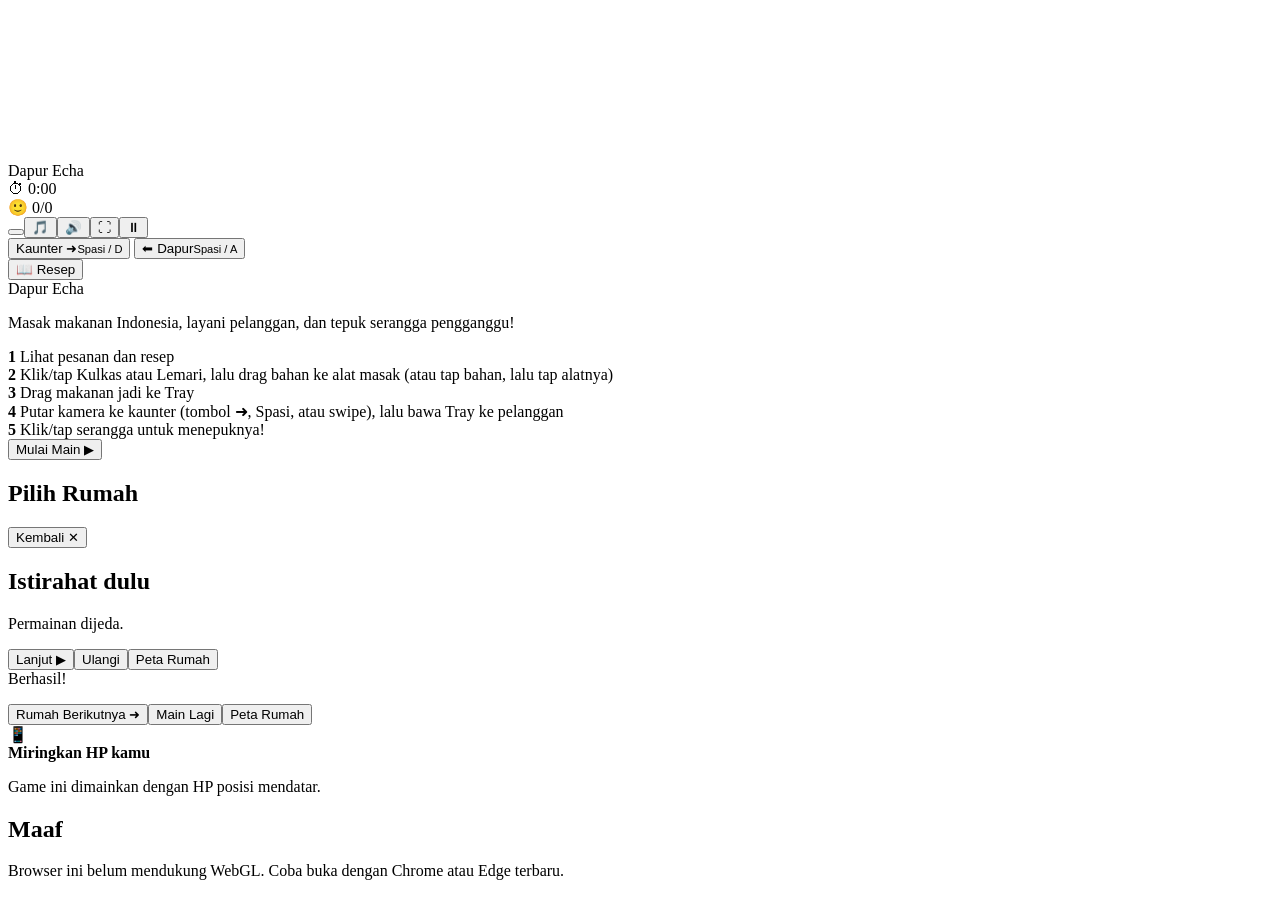
<file: src/index.html>
<!DOCTYPE html>
<html lang="id">
<head>
<meta charset="utf-8">
<meta name="viewport" content="width=device-width,initial-scale=1,maximum-scale=1,user-scalable=no">
<title>Dapur Echa</title>
<link rel="preconnect" href="https://fonts.googleapis.com">
<link href="https://fonts.googleapis.com/css2?family=Baloo+2:wght@500;700;800&display=swap" rel="stylesheet">
<style>/*CSS*/</style>
</head>
<body>
<canvas id="c"></canvas>
<div id="hud">
  <div id="topL"><div class="badge" id="lvBadge">Dapur Echa</div><div class="badge" id="timer">⏱ 0:00</div><div class="badge" id="custCount">🙂 0/0</div></div>
  <div id="tickets"></div>
  <div id="topR"><button id="btnHouse" class="round house-btn" title="Pilih rumah (level)"></button><button id="btnMusic" class="round" title="Musik">🎵</button><button id="btnSfx" class="round" title="Efek suara">🔊</button><button id="btnFull" class="round mob" title="Layar penuh">⛶</button><button id="btnPause" class="round" title="Jeda (Esc)">⏸</button></div>
  <div id="labels"></div>
  <div id="cbubbles"></div>
  <div id="echaBubble"></div>
  <button id="btnToCounter" class="rot">Kaunter <span>➜</span><small>Spasi / D</small></button>
  <button id="btnToKitchen" class="rot left"><span>⬅</span> Dapur<small>Spasi / A</small></button>
  <div id="recipe"></div><button id="btnRecipe" class="mob">📖 Resep</button><div id="selChip"></div>
  <div id="hint"></div>
  <div id="panel"></div>
  <div id="toasts"></div>
</div>
<div id="ghost"></div>

<div class="screen on" id="start">
  <div class="card big">
    <div class="logo">Dapur <span>Echa</span></div>
    <p class="sub">Masak makanan Indonesia, layani pelanggan, dan tepuk serangga pengganggu!</p>
    <div class="how">
      <div><b>1</b> Lihat pesanan dan resep</div>
      <div><b>2</b> Klik/tap Kulkas atau Lemari, lalu drag bahan ke alat masak (atau tap bahan, lalu tap alatnya)</div>
      <div><b>3</b> Drag makanan jadi ke Tray</div>
      <div><b>4</b> Putar kamera ke kaunter (tombol ➜, Spasi, atau swipe), lalu bawa Tray ke pelanggan</div>
      <div><b>5</b> Klik/tap serangga untuk menepuknya!</div>
    </div>
    <button id="btnStart" class="btn">Mulai Main ▶</button>
  </div>
</div>
<div class="screen" id="map">
  <div class="card wide">
    <div class="mh"><h2>Pilih Rumah</h2><button id="mapClose" class="btn sm ghostb">Kembali ✕</button></div>
    <div id="mapGrid"></div>
  </div>
</div>
<div class="screen" id="pause">
  <div class="card"><h2>Istirahat dulu</h2><p class="sub">Permainan dijeda.</p>
    <div class="row"><button id="btnResume" class="btn">Lanjut ▶</button><button id="btnRetry" class="btn alt">Ulangi</button><button id="btnPauseMap" class="btn alt">Peta Rumah</button></div></div>
</div>
<div class="screen" id="win">
  <div class="card">
    <div class="berhasil">Berhasil!</div>
    <div id="winStars"></div>
    <p id="winMsg" class="sub"></p>
    <div id="winStats"></div>
    <div class="row"><button id="winNext" class="btn">Rumah Berikutnya ➜</button><button id="winRetry" class="btn alt">Main Lagi</button><button id="winMap" class="btn alt">Peta Rumah</button></div>
  </div>
</div>
<div id="rotateMsg"><div class="phone">📱</div><b>Miringkan HP kamu</b><p>Game ini dimainkan dengan HP posisi mendatar.</p></div>
<div id="nogl"><div class="card"><h2>Maaf</h2><p class="sub">Browser ini belum mendukung WebGL. Coba buka dengan Chrome atau Edge terbaru.</p></div></div>
<script>/*JS*/</script>
</body>
</html>
</file>
